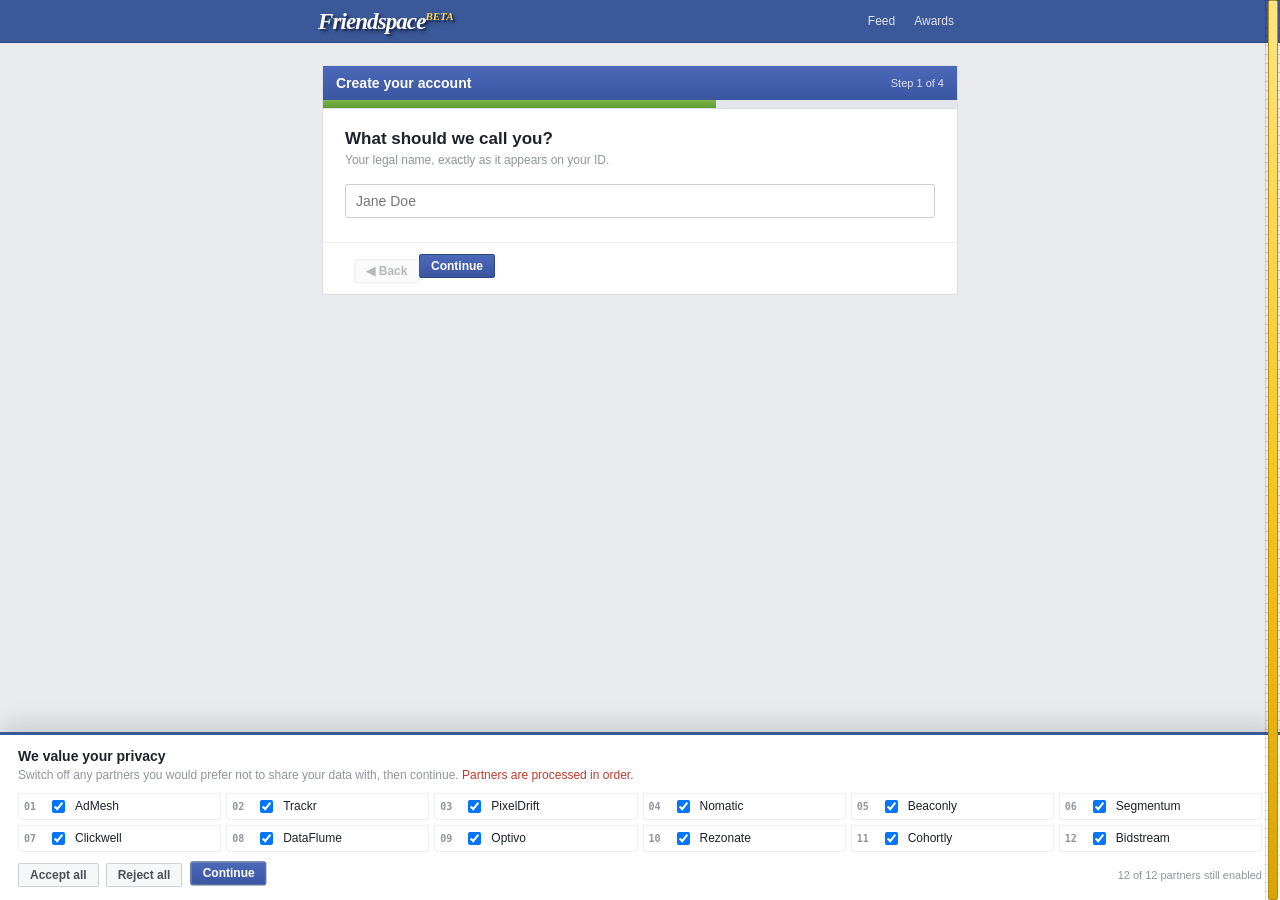
<file: index.html>
<html>
<head>
<meta charset="utf-8">
<title>Untitled Document</title>
<link rel="icon" href="icon.svg" type="image/svg+xml">
<link rel="apple-touch-icon" href="apple-touch-icon.png">
<link rel="stylesheet" href="assets/friendspace.css">
<script src="assets/trophies.js"></script>
<script src="assets/notes.js"></script>
<script src="assets/scrollbars.js"></script>
<script src="assets/buttons.js"></script>
<style>
body{min-width:0;background:#e9ebee}
.wrap{max-width:660px;margin:22px auto 120px;padding:0 12px}

.wiz{background:#fff;border:1px solid #dddfe2;border-radius:3px}
.wiz-h{
  background:linear-gradient(#4c69ba,#3b55a0);color:#fff;padding:9px 13px;
  font:bold 14px Helvetica,Arial,sans-serif;display:flex;align-items:center;gap:9px;
}
.wiz-h .of{margin-left:auto;font-weight:normal;font-size:11px;color:#dfe3ee}

/* the progress bar goes the wrong way */
.bar{height:9px;background:#e4e6eb;border-bottom:1px solid #dddfe2;position:relative;overflow:hidden}
.bar i{
  position:absolute;left:0;top:0;bottom:0;background:linear-gradient(#7ab648,#5d9c33);
  width:62%;transition:width .55s cubic-bezier(.3,1.4,.4,1);
}

.step{padding:20px 22px 24px;display:none}
.step.on{display:block;animation:fadeUp .3s both}
@keyframes fadeUp{from{opacity:0;transform:translateY(7px)}to{opacity:1;transform:none}}

.step h2{margin:0 0 3px;font:bold 17px Helvetica,Arial,sans-serif;color:#1d2129}
.step .hint{margin:0 0 16px;color:#90949c;font-size:12px}

.tf{width:100%;padding:8px 10px;border:1px solid #ccd0d5;border-radius:2px;font:14px Helvetica,Arial,sans-serif}
.tf:focus{outline:2px solid #4c69ba;outline-offset:-1px}

.foot{
  padding:11px 22px 16px;border-top:1px solid #eceef0;display:flex;align-items:center;gap:9px;
}
.foot .msg{font-size:11px;color:#90949c;margin-left:auto;text-align:right;max-width:290px}
.back{opacity:.4;cursor:not-allowed}

/* ---- phone: 1 .. 100,000,000 ---- */
.phone-read{
  font:bold 27px/1 ui-monospace,"Courier New",monospace;letter-spacing:.05em;
  text-align:center;padding:12px 0 6px;color:#1d2129;
}
.zoomrow{display:flex;align-items:center;gap:7px;margin:10px 0 4px}
.zoomrow .lvl{font-size:11px;color:#90949c;margin-left:auto;text-align:right}
input[type=range]{width:100%}
.ticks{display:flex;justify-content:space-between;font-size:10px;color:#90949c;margin-top:2px}
.flash{animation:fl .4s}
@keyframes fl{0%{background:#fff9d6}100%{background:transparent}}

/* ---- calendar ---- */
.cal{border:1px solid #dddfe2;border-radius:2px}
.cal-h{display:flex;align-items:center;justify-content:space-between;padding:6px 8px;background:#f6f7f9;border-bottom:1px solid #dddfe2}
.cal-m{font-weight:bold;font-size:13px}
.cal-g{display:grid;grid-template-columns:repeat(7,1fr);gap:1px;background:#e4e6eb}
.cal-g div{background:#fff;text-align:center;padding:6px 0;font-size:12px}
.cal-g .dow{background:#f6f7f9;color:#90949c;font-size:10px;font-weight:bold}
.cal-g .day{cursor:pointer}
.cal-g .day:hover{background:#eef2fa}
.cal-g .sel{background:#3b5998;color:#fff}
.cal-g .pad{background:#fbfcfd}

/* ---- keyboard ---- */
.kb{display:flex;flex-wrap:wrap;gap:4px;margin-top:9px}
.kb button{width:34px;height:32px;border:1px solid #ccd0d5;border-radius:2px;background:#fff;font-size:12px;cursor:pointer}
.kb button:hover{background:#eef2fa}
.kb .wide{width:auto;padding:0 10px}

/* ---- terms ---- */
.termsbox{position:relative;height:70px;border:1px dashed #ccd0d5;border-radius:2px}
.termsbox input{position:absolute;width:18px;height:18px;left:12px;top:26px;cursor:pointer}
.termsbox span{position:absolute;left:40px;top:25px;font-size:13px;color:#4b4f56}

/* ---- submit ---- */
.hold{
  width:100%;padding:12px;border:1px solid #29487d;border-radius:2px;
  background:linear-gradient(#4c69ba,#3b55a0);color:#fff;font:bold 14px Helvetica,Arial,sans-serif;
  position:relative;overflow:hidden;cursor:pointer;
}
.hold .fill{position:absolute;inset:0;background:rgba(255,255,255,.3);width:0;transition:width .05s linear}
.hold span{position:relative}

/* ---- cookies ---- */
#cookie{
  position:fixed;left:0;right:0;bottom:0;background:#fff;border-top:3px solid #3b5998;
  box-shadow:0 -6px 24px rgba(0,0,0,.16);padding:13px 18px;z-index:60;max-height:56vh;overflow:auto;
}
#cookie h3{margin:0 0 3px;font:bold 14px Helvetica,Arial,sans-serif}
#cookie p{margin:0 0 10px;color:#90949c;font-size:12px}
.plist{display:grid;grid-template-columns:repeat(auto-fill,minmax(200px,1fr));gap:5px;margin-bottom:11px}
.p{display:flex;align-items:center;gap:7px;font-size:12px;padding:3px 5px;border:1px solid #eceef0;border-radius:2px}
.p.off{opacity:.45;background:#f6f7f9}
.p .n{color:#90949c;font:bold 10px monospace;width:17px;flex:none}
.cact{display:flex;gap:7px;align-items:center;flex-wrap:wrap}
.cact .left{font-size:11px;color:#90949c;margin-left:auto}

/* ---- done ---- */
#done{display:none}
.recpt{background:#fff;border:1px solid #dddfe2;border-radius:3px;padding:0;overflow:hidden}
.recpt table{width:100%;border-collapse:collapse;font-size:13px}
.recpt td{padding:7px 12px;border-bottom:1px solid #f0f1f3;vertical-align:top}
.recpt td.k{color:#90949c;width:150px}
.recpt td.v{font-family:ui-monospace,"Courier New",monospace}
.strike{color:#c0392b;text-decoration:line-through;font-size:11px;display:block}

/* ---- username ---- */
.avail{font-size:12px;margin-top:8px;min-height:34px}
.avail .no{color:#c0392b}
.avail .sug{background:#f6f7f9;border:1px solid #ccd0d5;padding:7px 9px;margin-top:6px;
  display:flex;align-items:center;gap:9px;font-family:ui-monospace,monospace;font-size:13px}

/* ---- verification code ---- */
.codebox{background:#f6f7f9;border:1px dashed #ccd0d5;padding:12px;text-align:center;margin-bottom:11px}
.codebox b{font:bold 28px ui-monospace,"Courier New",monospace;letter-spacing:10px;color:#1d2129}
.codebox .exp{font-size:11px;color:#90949c;margin-top:5px}

/* ---- captcha ---- */
.cap{display:grid;grid-template-columns:repeat(3,1fr);gap:4px;max-width:294px;margin:11px 0}
.cap div{height:90px;cursor:pointer;position:relative;border:3px solid transparent}
.cap div.sel{border-color:#4c69ba}
.cap div.sel:after{content:"✓";position:absolute;top:2px;left:6px;color:#fff;
  font:bold 18px Helvetica;text-shadow:0 0 5px #000}

/* ---- photo crop ---- */
.cropwrap{position:relative;width:100%;height:236px;overflow:hidden;border:1px solid #ccd0d5;
  background:linear-gradient(135deg,#8fa0c4,#b9c3d8);cursor:move;touch-action:none;user-select:none}
.cropbox{position:absolute;width:98px;height:98px;border:2px solid #fff;
  box-shadow:0 0 0 9999px rgba(0,0,0,.45);pointer-events:none}
.face{position:absolute;width:56px;height:56px;border-radius:50%;background:rgba(255,211,77,.9);
  display:grid;place-items:center;font:10px Helvetica;color:#4a3800;text-align:center}
</style>
</head>
<body>

<div class="fs-header"><div class="fs-header-in" style="max-width:660px">
  <div class="fs-logo">Friendspace<span>BETA</span></div>
  <div class="fs-nav"><a href="feed.html">Feed</a><a href="awards.html">Awards</a></div>
</div></div>

<div class="wrap" id="wrap">
  <div class="wiz">
    <div class="wiz-h">
      <span id="stepTitle">Create your account</span>
      <span class="of" id="stepOf">Step 1 of 4</span>
    </div>
    <div class="bar"><i id="bar"></i></div>

    <!-- 1 NAME -->
    <div class="step on" data-step="0">
      <h2>What should we call you?</h2>
      <p class="hint">Your legal name, exactly as it appears on your ID.</p>
      <input class="tf" id="name" autocomplete="off" placeholder="Jane Doe">
    </div>

    <!-- USERNAME -->
    <div class="step" data-step="u">
      <h2>Pick a username</h2>
      <p class="hint">This cannot be changed later. Or at all.</p>
      <input class="tf" id="uname" autocomplete="off" placeholder="username">
      <div style="margin-top:9px"><button class="fs-btn ghost" id="checkU">Check availability</button></div>
      <div class="avail" id="avail"></div>
    </div>

    <!-- 2 PHONE -->
    <div class="step" data-step="1">
      <h2>Phone number</h2>
      <p class="hint">Scroll to your number. The selector covers 1 to 100,000,000.</p>
      <div class="phone-read" id="phoneRead">(000) 000-0001</div>
      <input type="range" id="phone" min="1" max="100000000" step="1" value="1">
      <div class="ticks"><span id="tkLo">1</span><span id="tkHi">100,000,000</span></div>
      <div class="zoomrow">
        <button class="fs-btn ghost" id="zoomIn">🔍 Zoom in</button>
        <button class="fs-btn ghost" id="zoomOut">Zoom out</button>
        <span class="lvl" id="lvl"></span>
      </div>
      <p class="hint" style="margin:8px 0 0">Arrow keys adjust by exactly 1.</p>
    </div>

    <!-- 3 DOB -->
    <div class="step" data-step="2">
      <h2>Date of birth</h2>
      <p class="hint">Navigate to the month you were born, then choose the day.</p>
      <div class="cal">
        <div class="cal-h">
          <button class="fs-btn ghost" id="prev">◀ Previous month</button>
          <span class="cal-m" id="calm"></span>
          <button class="fs-btn ghost" id="next" disabled>Next month ▶</button>
        </div>
        <div class="cal-g" id="calg"></div>
      </div>
    </div>

    <!-- 4 PASSWORD -->
    <div class="step" data-step="3">
      <h2>Choose a password</h2>
      <p class="hint">Minimum 8 characters. For your security, please use the on-screen keyboard.</p>
      <input class="tf" id="pw" readonly placeholder="Use the keys below">
      <div class="kb" id="kb"></div>
    </div>

    <!-- 5 EMAIL -->
    <div class="step" data-step="4">
      <h2>Email address</h2>
      <p class="hint">Each character is verified with our servers before it appears.</p>
      <input class="tf" id="email" autocomplete="off" placeholder="you@example.com">
      <p class="hint" id="emailNote" style="margin:8px 0 0;min-height:16px"></p>
    </div>

    <!-- VERIFICATION CODE -->
    <div class="step" data-step="v">
      <h2>Verify your email</h2>
      <p class="hint">We have sent a code to your inbox. For your convenience it is also shown below.</p>
      <div class="codebox">
        <b id="theCode">0000</b>
        <div class="exp">This code expires in <span id="codeLeft">2.5</span> seconds.</div>
      </div>
      <input class="tf" id="codeIn" maxlength="4" autocomplete="off" placeholder="Enter the code" style="text-align:center;letter-spacing:8px;font-family:ui-monospace,monospace">
      <p class="hint" id="codeNote" style="margin:8px 0 0;min-height:16px"></p>
    </div>

    <!-- CAPTCHA -->
    <div class="step" data-step="c">
      <h2>Confirm you are a human</h2>
      <p class="hint" id="capPrompt">Select all squares containing a crosswalk.</p>
      <div class="cap" id="cap"></div>
      <button class="fs-btn ghost" id="capGo">Verify</button>
      <p class="hint" id="capNote" style="margin:9px 0 0;min-height:16px"></p>
    </div>

    <!-- PROFILE PHOTO -->
    <div class="step" data-step="p">
      <h2>Position your profile photo</h2>
      <p class="hint">Drag to move the photo until your face is inside the frame.</p>
      <div class="cropwrap" id="cropwrap">
        <div class="face" id="face">your<br>face</div>
        <div class="cropbox" id="cropbox"></div>
      </div>
      <p class="hint" id="cropNote" style="margin:9px 0 0;min-height:16px"></p>
    </div>

    <!-- 6 VOLUME -->
    <div class="step" data-step="5">
      <h2>Notification volume</h2>
      <p class="hint">Pull the speaker back into the sling and release. Where it lands is your level.</p>
      <canvas id="sling" width="600" height="260" style="width:100%;border:1px solid #dddfe2;border-radius:2px;background:#fbfcfd;touch-action:none;cursor:grab"></canvas>
      <div style="text-align:center;margin-top:9px;font-size:12px;color:#90949c">
        Level: <b id="volnum" style="font:bold 18px ui-monospace,monospace;color:#1d2129">—</b>
        <span id="volnote"></span>
      </div>
    </div>

    <!-- 7 TERMS -->
    <div class="step" data-step="6">
      <h2>Terms of Service</h2>
      <p class="hint">Please confirm that you have read and agree to all 30,000 words.</p>
      <div class="termsbox" id="termsbox">
        <input type="checkbox" id="terms">
        <span>I agree to the Friendspace Terms of Service</span>
      </div>
    </div>

    <!-- 8 SUBMIT -->
    <div class="step" data-step="7">
      <h2>Almost there</h2>
      <p class="hint">Press and hold to create your account. Do not move the pointer.</p>
      <button class="hold" id="hold"><div class="fill" id="fill"></div><span>Hold to create account</span></button>
    </div>

    <div class="foot">
      <button class="fs-btn ghost back" id="back" title="You cannot go back.">◀ Back</button>
      <button class="fs-btn" id="nextBtn">Continue</button>
      <span class="msg" id="msg"></span>
    </div>
  </div>
</div>

<!-- ===================== DONE ===================== -->
<div class="wrap" id="done">
  <div class="wiz">
    <div class="wiz-h">Welcome to Friendspace</div>
    <div class="step on">
      <h2>Your account has been created.</h2>
      <p class="hint">Thank you for taking the time. Here is what we recorded.</p>
      <div class="recpt"><table id="receipt"></table></div>
      <p style="font-size:12px;color:#90949c;margin:14px 0 0">
        Some entries were corrected automatically for your convenience.
      </p>
      <p class="fs-whisper" style="margin:3px 0 0">It never mattered what you put in.</p>
      <div style="margin-top:18px">
        <a class="fs-btn" href="feed.html" style="display:inline-block;text-decoration:none">Continue to Friendspace →</a>
      </div>
    </div>
  </div>
</div>

<!-- ===================== COOKIES ===================== -->
<div id="cookie">
  <h3>We value your privacy</h3>
  <p>Switch off any partners you would prefer not to share your data with, then continue.
     <span style="color:#c0392b">Partners are processed in order.</span></p>
  <div class="plist" id="plist"></div>
  <div class="cact">
    <button class="fs-btn ghost" id="acceptAll">Accept all</button>
    <button class="fs-btn ghost" id="rejectAll">Reject all</button>
    <button class="fs-btn" id="contBtn">Continue</button>
    <span class="left" id="left"></span>
  </div>
</div>

<script>
"use strict";
var T = FS.Trophies, $ = function(s){ return document.querySelector(s); };
var S = { name:"", uname:"", phone:1, dob:null, pw:"", email:"", code:"", vol:null, terms:false };

/* ============================================================
   WIZARD — the progress bar shrinks and the step count grows
   ============================================================ */
var stepEls = [].slice.call(document.querySelectorAll(".step[data-step]"));
var step = 0, STEPS = stepEls.length;
var TITLES = ["Create your account","Identity","Contact details","About you","Security",
              "Contact details","Contact details","Security","Identity","Preferences",
              "Legal","Finish"];
/* "of N" keeps getting worse the further you go */
var OF = [4, 6, 6, 9, 9, 11, 11, 14, 14, 16, 16, 12];

function showStep(n){
  step = n;
  stepEls.forEach(function(el, i){ el.classList.toggle("on", i === n); });
  $("#stepTitle").textContent = TITLES[n];
  $("#stepOf").textContent = "Step " + (n+1) + " of " + OF[n];
  /* the bar runs backwards, then snaps to full at the end */
  $("#bar").style.width = (n === STEPS-1 ? 100 : Math.max(4, 62 - n*5)) + "%";
  $("#nextBtn").style.display = (n === STEPS-1) ? "none" : "";
  $("#msg").textContent = "";
}

$("#back").addEventListener("click", function(){
  $("#msg").textContent = "You cannot go back. Everything you have entered is final.";
});

$("#nextBtn").addEventListener("click", function(){
  if (step < STEPS-1) showStep(step+1);
});

/* ============================================================
   1. NAME — works perfectly. The only one that does.
   ============================================================ */
$("#name").addEventListener("input", function(){ S.name = this.value.trim(); });

/* ============================================================
   2. PHONE — one slider, 1 to 100,000,000.
   At full range that is ~167,000 values per pixel, so dragging
   alone cannot land an exact number. The zoom narrows the range
   10x at a time: seven zooms takes you from 100M to a window of
   ten, where the arrow keys finish the job. Tedium becomes a
   mechanic you can learn — a toy, not a wall.
   ============================================================ */
var lo = 1, hi = 100000000, sl = $("#phone");

function fmtPhone(v){
  var s = String(v).padStart(10, "0");
  return "(" + s.slice(0,3) + ") " + s.slice(3,6) + "-" + s.slice(6);
}
function commas(n){ return n.toLocaleString("en-US"); }

function drawPhone(){
  sl.min = lo; sl.max = hi; sl.value = S.phone;
  $("#phoneRead").textContent = fmtPhone(S.phone);
  $("#tkLo").textContent = commas(lo);
  $("#tkHi").textContent = commas(hi);
  var span = hi - lo;
  var perPx = Math.max(1, Math.round(span/600));
  $("#lvl").innerHTML = "range " + commas(span) + " wide<br>" +
    "≈ " + commas(perPx) + (perPx === 1 ? " number" : " numbers") + " per pixel";
  $("#zoomOut").disabled = (span >= 100000000);
  $("#zoomIn").disabled  = (span <= 10);
}
sl.addEventListener("input", function(){ S.phone = +this.value; drawPhone(); });

$("#zoomIn").addEventListener("click", function(){
  var span = Math.max(10, Math.round((hi - lo) / 10));
  lo = Math.max(1, S.phone - Math.round(span/2));
  hi = Math.min(100000000, lo + span);
  lo = Math.max(1, hi - span);
  drawPhone();
  $("#phoneRead").classList.remove("flash"); void $("#phoneRead").offsetWidth;
  $("#phoneRead").classList.add("flash");
  if (hi - lo <= 10) T.unlock("precision");
});
$("#zoomOut").addEventListener("click", function(){
  var span = Math.min(100000000 - 1, (hi - lo) * 10);
  lo = Math.max(1, S.phone - Math.round(span/2));
  hi = Math.min(100000000, lo + span);
  lo = Math.max(1, hi - span);
  drawPhone();
});
drawPhone();

/* ============================================================
   3. DATE OF BIRTH — backwards only
   ============================================================ */
var MON = ["January","February","March","April","May","June","July",
           "August","September","October","November","December"];
var view = new Date(); view.setDate(1);
var monthsBack = 0;

function renderCal(){
  $("#calm").textContent = MON[view.getMonth()] + " " + view.getFullYear();
  var g = $("#calg"); g.innerHTML = "";
  ["S","M","T","W","T","F","S"].forEach(function(d){
    var e = document.createElement("div"); e.className = "dow"; e.textContent = d; g.appendChild(e);
  });
  var first = new Date(view.getFullYear(), view.getMonth(), 1).getDay();
  var days = new Date(view.getFullYear(), view.getMonth()+1, 0).getDate();
  for (var i=0;i<first;i++){ var p=document.createElement("div"); p.className="pad"; g.appendChild(p); }
  for (var d=1; d<=days; d++){
    (function(d){
      var e = document.createElement("div");
      e.className = "day"; e.textContent = d;
      if (S.dob && S.dob.getFullYear()===view.getFullYear() &&
          S.dob.getMonth()===view.getMonth() && S.dob.getDate()===d) e.classList.add("sel");
      e.onclick = function(){ S.dob = new Date(view.getFullYear(), view.getMonth(), d); renderCal(); };
      g.appendChild(e);
    })(d);
  }
}
function stepBack(){
  view.setMonth(view.getMonth()-1); renderCal();
  if (++monthsBack >= 300) T.unlock("longway");
}
var ht=null, hi2=null;
$("#prev").addEventListener("pointerdown", function(){
  stepBack();
  ht = setTimeout(function(){ hi2 = setInterval(stepBack, 340); }, 550);
});
["pointerup","pointerleave","pointercancel"].forEach(function(ev){
  $("#prev").addEventListener(ev, function(){ clearTimeout(ht); clearInterval(hi2); });
});
renderCal();

/* ============================================================
   4. PASSWORD — 68 keys, reshuffled after every press
   ============================================================ */
var KEYS = "abcdefghijklmnopqrstuvwxyzABCDEFGHIJKLMNOPQRSTUVWXYZ0123456789!@#$%&*".split("");
function renderKb(){
  var a = KEYS.slice();
  for (var i=a.length-1;i>0;i--){ var j=Math.floor(Math.random()*(i+1)); var t=a[i];a[i]=a[j];a[j]=t; }
  var kb = $("#kb"); kb.innerHTML = "";
  a.forEach(function(k){
    var b = document.createElement("button");
    b.type="button"; b.textContent = k;
    b.onclick = function(){ S.pw += k; $("#pw").value = "•".repeat(S.pw.length); renderKb(); };
    kb.appendChild(b);
  });
  var d = document.createElement("button");
  d.type="button"; d.className="wide"; d.textContent="⌫ Delete";
  d.onclick = function(){ S.pw = S.pw.slice(0,-1); $("#pw").value = "•".repeat(S.pw.length); renderKb(); };
  kb.appendChild(d);
}
renderKb();

/* ============================================================
   5. EMAIL — 700ms per character
   ============================================================ */
var pending = false;
$("#email").addEventListener("keydown", function(e){
  if (e.metaKey || e.ctrlKey || e.altKey) return;
  if (e.key.length !== 1 && e.key !== "Backspace") return;
  e.preventDefault();
  if (pending){ $("#emailNote").textContent = "Too fast — that character was discarded."; return; }
  pending = true; $("#emailNote").textContent = "Verifying…";
  var k = e.key, el = this;
  setTimeout(function(){
    S.email = (k === "Backspace") ? S.email.slice(0,-1) : S.email + k;
    el.value = S.email; pending = false; $("#emailNote").textContent = "";
  }, 700);
});
$("#email").addEventListener("paste", function(e){
  e.preventDefault(); $("#emailNote").textContent = "Pasting is disabled for your security.";
});

/* ============================================================
   6. VOLUME — the slingshot
   ============================================================ */
var cv = $("#sling"), cx = cv.getContext("2d");
var ANCHOR = {x:96,y:146}, MAXPULL = 74, GROUND = 216, SC = {x0:210, x1:566};
var pouch = {x:ANCHOR.x,y:ANCHOR.y}, dragging = false, proj = null, trail = [];

function toCv(e){
  var r = cv.getBoundingClientRect();
  return { x:(e.clientX-r.left)*(cv.width/r.width), y:(e.clientY-r.top)*(cv.height/r.height) };
}
cv.addEventListener("pointerdown", function(e){
  if (proj) return;
  var p = toCv(e);
  if (Math.hypot(p.x-pouch.x, p.y-pouch.y) < 46){ dragging = true; cv.setPointerCapture(e.pointerId); }
});
cv.addEventListener("pointermove", function(e){
  if (!dragging) return;
  var p = toCv(e), dx = p.x-ANCHOR.x, dy = p.y-ANCHOR.y, d = Math.hypot(dx,dy);
  if (d > MAXPULL){ dx = dx/d*MAXPULL; dy = dy/d*MAXPULL; }
  pouch = {x:ANCHOR.x+dx, y:ANCHOR.y+dy};
});
cv.addEventListener("pointerup", function(){
  if (!dragging) return;
  dragging = false;
  var vx = (ANCHOR.x-pouch.x)*0.235, vy = (ANCHOR.y-pouch.y)*0.235;
  if (Math.hypot(vx,vy) < 0.6){ pouch = {x:ANCHOR.x,y:ANCHOR.y}; return; }
  proj = {x:pouch.x, y:pouch.y, vx:vx, vy:vy};
  trail = []; pouch = {x:ANCHOR.x,y:ANCHOR.y};
});
function land(x){
  var v = x < SC.x0 ? 0 : x > SC.x1 ? 100 :
          Math.round((x-SC.x0)/(SC.x1-SC.x0)*100);
  S.vol = v;
  /* the level you land governs profile songs later. it is the only setting
     on this entire website that is actually honoured. */
  try { localStorage.setItem("fs_volume", v); } catch (e) {}
  $("#volnum").textContent = v;
  $("#volnote").textContent = v===0 ? "(silent — nice shot)" : v===100 ? "(MAXIMUM)" : "";
  if (v === 0) T.unlock("marksman");
  setTimeout(function(){ proj = null; trail = []; }, 1100);
}
function draw(){
  cx.clearRect(0,0,cv.width,cv.height);
  cx.strokeStyle="#d7dbe0"; cx.lineWidth=1;
  cx.beginPath(); cx.moveTo(0,GROUND+16); cx.lineTo(cv.width,GROUND+16); cx.stroke();
  cx.fillStyle="#9aa2ad"; cx.font="10px Helvetica"; cx.textAlign="center";
  for (var v=0; v<=100; v+=10){
    var x = SC.x0 + (SC.x1-SC.x0)*v/100;
    cx.strokeStyle = v%50===0 ? "#9aa2ad" : "#dfe3e8";
    cx.beginPath(); cx.moveTo(x,GROUND+16); cx.lineTo(x,GROUND+(v%50===0?27:22)); cx.stroke();
    if (v%50===0) cx.fillText(v, x, GROUND+39);
  }
  cx.textAlign="left";
  cx.strokeStyle="#8b5e3c"; cx.lineWidth=7; cx.lineCap="round";
  cx.beginPath(); cx.moveTo(ANCHOR.x,GROUND+16); cx.lineTo(ANCHOR.x,ANCHOR.y+6); cx.stroke();
  cx.lineWidth=6;
  cx.beginPath(); cx.moveTo(ANCHOR.x,ANCHOR.y+8); cx.lineTo(ANCHOR.x-19,ANCHOR.y-24); cx.stroke();
  cx.beginPath(); cx.moveTo(ANCHOR.x,ANCHOR.y+8); cx.lineTo(ANCHOR.x+19,ANCHOR.y-24); cx.stroke();
  if (!proj){
    cx.strokeStyle="#3d3d3d"; cx.lineWidth=4;
    cx.beginPath(); cx.moveTo(ANCHOR.x-19,ANCHOR.y-24); cx.lineTo(pouch.x,pouch.y); cx.stroke();
    cx.beginPath(); cx.moveTo(ANCHOR.x+19,ANCHOR.y-24); cx.lineTo(pouch.x,pouch.y); cx.stroke();
  }
  cx.fillStyle="#c9ced6";
  trail.forEach(function(t){ cx.beginPath(); cx.arc(t.x,t.y,2,0,7); cx.fill(); });
  var b = proj || pouch;
  cx.fillStyle="#3b5998"; cx.beginPath(); cx.arc(b.x,b.y,15,0,7); cx.fill();
  cx.fillStyle="#fff"; cx.font="15px Helvetica"; cx.textAlign="center"; cx.textBaseline="middle";
  cx.fillText("♪", b.x, b.y+1);
  cx.textAlign="left"; cx.textBaseline="alphabetic";
}
function tick(){
  if (proj){
    proj.vy += 0.34; proj.x += proj.vx; proj.y += proj.vy;
    if (!trail.length || Math.hypot(proj.x-trail[trail.length-1].x, proj.y-trail[trail.length-1].y) > 13)
      trail.push({x:proj.x,y:proj.y});
    if (proj.y >= GROUND){ var x = proj.x; proj = {x:x,y:GROUND,vx:0,vy:0}; land(x); }
  }
  draw(); requestAnimationFrame(tick);
}
tick();

/* ============================================================
   7. TERMS — flees the mouse, cannot flee the keyboard
   ============================================================ */
var box = $("#termsbox"), cb = $("#terms");
box.addEventListener("mousemove", function(e){
  if (cb.checked) return;
  var r = box.getBoundingClientRect(), c = cb.getBoundingClientRect();
  if (Math.hypot(e.clientX-(c.left+c.width/2), e.clientY-(c.top+c.height/2)) < 60){
    cb.style.left = Math.random()*(r.width-34) + "px";
    cb.style.top  = Math.random()*(r.height-34) + "px";
  }
});
cb.addEventListener("change", function(){
  S.terms = cb.checked;
  if (cb.checked) T.unlock("escape");
});

/* ============================================================
   8. SUBMIT — hold still for eight seconds
   ============================================================ */
var HOLD = 8000, raf = null, t0 = 0, origin = null;
function cancel(m){ cancelAnimationFrame(raf); raf = null; $("#fill").style.width = "0%"; if (m) $("#msg").textContent = m; }
$("#hold").addEventListener("pointerdown", function(e){
  origin = {x:e.clientX,y:e.clientY}; t0 = performance.now();
  $("#msg").textContent = "Hold still…";
  (function loop(){
    var p = Math.min(1, (performance.now()-t0)/HOLD);
    $("#fill").style.width = (p*100) + "%";
    if (p >= 1){ cancel(""); finish(); return; }
    raf = requestAnimationFrame(loop);
  })();
});
window.addEventListener("pointermove", function(e){
  if (!raf || !origin) return;
  if (Math.hypot(e.clientX-origin.x, e.clientY-origin.y) > 4) cancel("You moved. Start again.");
});
window.addEventListener("pointerup", function(){ if (raf) cancel("Released too early."); });

/* ============================================================
   THE PAYOFF — it never mattered what you put in
   ============================================================ */
function finish(){
  var rows = [
    ["Name",     S.name || "(not provided)", null],
    ["Username", "user847",                  S.uname || null],
    ["Phone",    "(555) 010-0100",           fmtPhone(S.phone)],
    ["Date of birth", new Date().toDateString(), S.dob ? S.dob.toDateString() : null],
    ["Email",    "user847@friendspace.example", S.email || null],
    ["Password", "stored in plain text",     S.pw ? "•".repeat(S.pw.length) : null],
    ["Notification volume", "100 (default)", S.vol === null ? null : String(S.vol)]
  ];
  $("#receipt").innerHTML = rows.map(function(r){
    return "<tr><td class='k'>" + r[0] + "</td><td class='v'>" + r[1] +
      (r[2] ? "<span class='strike'>you entered: " + r[2] + "</span>" : "") + "</td></tr>";
  }).join("");
  $("#wrap").style.display = "none";
  $("#done").style.display = "block";
  window.scrollTo(0,0);
}

/* ============================================================
   COOKIES — a hydra. Switching a partner off switches two
   earlier ones back on, so working top-down never converges.
   Start from the bottom and it falls in twelve clicks.
   The banner tells you: "Partners are processed in order."
   ============================================================ */
var PARTNERS = ["AdMesh","Trackr","PixelDrift","Nomatic","Beaconly","Segmentum",
                "Clickwell","DataFlume","Optivo","Rezonate","Cohortly","Bidstream"];
var spawns = PARTNERS.map(function(_, i){
  var pool = [], out = [];
  for (var j=0;j<i;j++) pool.push(j);
  for (var k=0;k<2 && pool.length;k++) out.push(pool.splice(Math.floor(Math.random()*pool.length),1)[0]);
  return out;
});
var on = PARTNERS.map(function(){ return true; });

function drawPartners(){
  var host = $("#plist"); host.innerHTML = "";
  PARTNERS.forEach(function(name, i){
    var d = document.createElement("label");
    d.className = "p" + (on[i] ? "" : " off");
    d.innerHTML = "<span class='n'>" + String(i+1).padStart(2,"0") + "</span>" +
      "<input type='checkbox'" + (on[i] ? " checked" : "") + "><span>" + name + "</span>";
    d.querySelector("input").onchange = function(){
      on[i] = this.checked;
      if (!this.checked) spawns[i].forEach(function(j){ on[j] = true; });
      drawPartners();
    };
    host.appendChild(d);
  });
  var n = on.filter(Boolean).length;
  $("#left").textContent = n + " of " + PARTNERS.length + " partners still enabled";
  $("#left").style.color = n ? "#90949c" : "#2e7d32";
}
$("#acceptAll").onclick = function(){ on = on.map(function(){ return true; }); drawPartners(); };
$("#rejectAll").onclick = function(){ on = on.map(function(){ return true; }); drawPartners(); };
$("#contBtn").onclick = function(){
  if (on.filter(Boolean).length){ $("#left").style.color = "#c0392b"; return; }
  T.unlock("completionist"); T.unlock("hydra");
  $("#cookie").remove();
};
drawPartners();

/* ============================================================
   USERNAME — every name is taken. After three attempts the
   system assigns you one, which you may accept. That is the
   escape hatch, and it is also the joke.
   ============================================================ */
var uTries = 0;
$("#checkU").addEventListener("click", function(){
  var want = $("#uname").value.trim();
  if (!want){ $("#avail").innerHTML = "<span class='no'>Enter a username first.</span>"; return; }
  uTries++;
  if (uTries < 3){
    $("#avail").innerHTML = "<span class='no'>\u2716 <b>" + want + "</b> is taken.</span>" +
      "<div style='color:#90949c;margin-top:4px'>Taken since " + (2004 + uTries) + ". Try another.</div>";
    return;
  }
  var assigned = want.toLowerCase().replace(/[^a-z0-9]/g,"") + "_" +
                 (1900 + Math.floor(Math.random()*99)) + "_xX" + Math.floor(Math.random()*90+10);
  $("#avail").innerHTML =
    "<span class='no'>\u2716 <b>" + want + "</b> is taken.</span>" +
    "<div class='sug'><span id='sugName'>" + assigned + "</span>" +
    "<button class='fs-btn' id='takeU' style='margin-left:auto'>Use this</button></div>" +
    "<div style='color:#90949c;margin-top:5px'>This username is available.</div>";
  $("#takeU").onclick = function(){
    S.uname = assigned;
    $("#uname").value = assigned;
    $("#avail").innerHTML = "<span style='color:#2e7d32'>\u2714 <b>" + assigned + "</b> is yours forever.</span>";
    T.unlock("identity");
  };
});

/* ============================================================
   VERIFICATION — the code is shown to you, and it rotates every
   2.5 seconds. Four digits in two and a half seconds is a race
   you can win, which is what keeps it a toy.
   ============================================================ */
var code = "0000", codeT0 = Date.now(), codeVerified = false;
function rollCode(){
  code = String(Math.floor(Math.random()*9000) + 1000);
  codeT0 = Date.now();
  var el = $("#theCode"); if (el) el.textContent = code;
}
rollCode();
setInterval(function(){
  if (codeVerified) return;
  rollCode();
  var inp = $("#codeIn");
  if (inp && inp.value){
    inp.value = "";
    $("#codeNote").textContent = "That code expired. A new one has been issued.";
  }
}, 2500);
setInterval(function(){
  var el = $("#codeLeft"); if (!el || codeVerified) return;
  el.textContent = Math.max(0, (2.5 - (Date.now()-codeT0)/1000)).toFixed(1);
}, 90);
$("#codeIn").addEventListener("input", function(){
  if (this.value.length < 4) return;
  if (this.value === code){
    codeVerified = true;
    S.code = code;
    $("#codeNote").innerHTML = "<span style='color:#2e7d32'>\u2714 Verified.</span>";
    $("#theCode").style.color = "#2e7d32";
    T.unlock("verified");
  } else {
    this.value = "";
    $("#codeNote").textContent = "Incorrect. The code has changed since you started typing.";
  }
});

/* ============================================================
   CAPTCHA — the prompt changes every time you submit, so
   whatever you picked was for the previous question. It gives
   up on the third attempt.
   ============================================================ */
var CAP_PROMPTS = [
  "Select all squares containing a crosswalk.",
  "Select all squares containing a bus.",
  "Select all squares containing regret.",
  "Select all squares containing a crosswalk that is thinking about you.",
  "Select all squares that do not contain squares."
];
var capTries = 0, capDone = false;
(function buildCap(){
  var host = $("#cap");
  for (var i=0;i<9;i++){
    var d = document.createElement("div");
    var h = Math.floor(Math.random()*360);
    d.style.background = "linear-gradient(" + Math.floor(Math.random()*360) + "deg,hsl(" + h +
      ",30%,58%),hsl(" + ((h+40)%360) + ",26%,42%))";
    d.onclick = function(){ if (!capDone) this.classList.toggle("sel"); };
    host.appendChild(d);
  }
})();
$("#capGo").addEventListener("click", function(){
  if (capDone) return;
  capTries++;
  if (capTries >= 3){
    capDone = true;
    $("#capNote").innerHTML = "<span style='color:#2e7d32'>\u2714 Thank you. We have stopped asking.</span>";
    T.unlock("notarobot");
    return;
  }
  [].forEach.call($("#cap").children, function(c){ c.classList.remove("sel"); });
  $("#capPrompt").textContent = CAP_PROMPTS[capTries % CAP_PROMPTS.length];
  $("#capNote").textContent = "Incorrect. Please try again.";
});

/* ============================================================
   PROFILE PHOTO — dragging moves the frame, not the picture,
   and it moves the wrong way. Inverted controls are learnable,
   which is the difference between a toy and a wall.
   ============================================================ */
(function(){
  var wrap = $("#cropwrap"), box = $("#cropbox"), face = $("#face");
  var bx = 90, by = 70, dragging = false, last = null, done = false;
  face.style.left = "63%"; face.style.top = "34%";
  function place(){ box.style.left = bx + "px"; box.style.top = by + "px"; }
  place();
  wrap.addEventListener("pointerdown", function(e){
    if (done) return;
    dragging = true; last = {x:e.clientX, y:e.clientY};
    wrap.setPointerCapture(e.pointerId);
  });
  wrap.addEventListener("pointermove", function(e){
    if (!dragging || done) return;
    /* inverted, and applied to the frame rather than the photo */
    bx -= (e.clientX - last.x);
    by -= (e.clientY - last.y);
    bx = Math.max(0, Math.min(wrap.clientWidth - 98, bx));
    by = Math.max(0, Math.min(wrap.clientHeight - 98, by));
    last = {x:e.clientX, y:e.clientY};
    place();
    var f = face.getBoundingClientRect(), b = box.getBoundingClientRect();
    var d = Math.hypot((f.left+f.width/2)-(b.left+b.width/2), (f.top+f.height/2)-(b.top+b.height/2));
    if (d < 30){
      done = true; dragging = false;
      box.style.borderColor = "#2ecc71";
      $("#cropNote").innerHTML = "<span style='color:#2e7d32'>\u2714 Framed. This photo will not be used.</span>";
      T.unlock("framed");
    }
  });
  ["pointerup","pointercancel"].forEach(function(ev){
    wrap.addEventListener(ev, function(){ dragging = false; });
  });
})();

showStep(0);
</script>
</body>
</html>
</file>
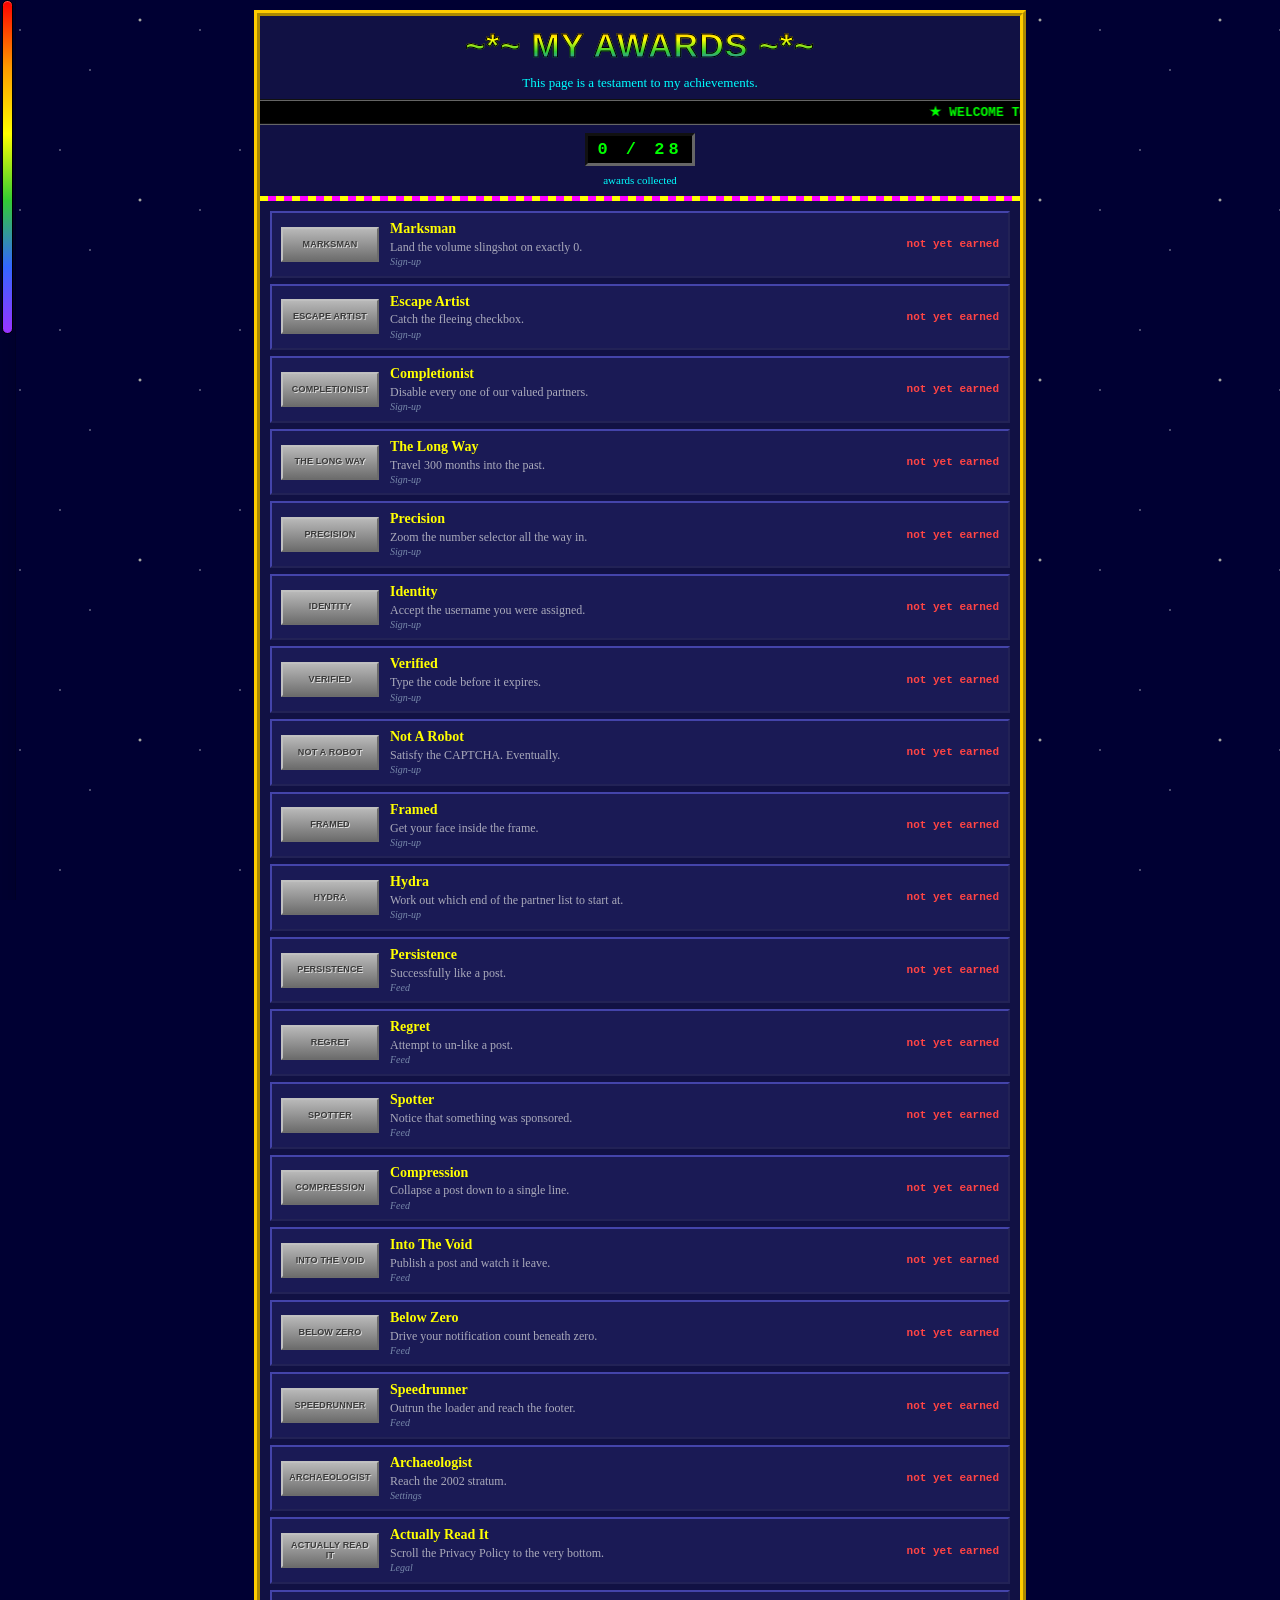
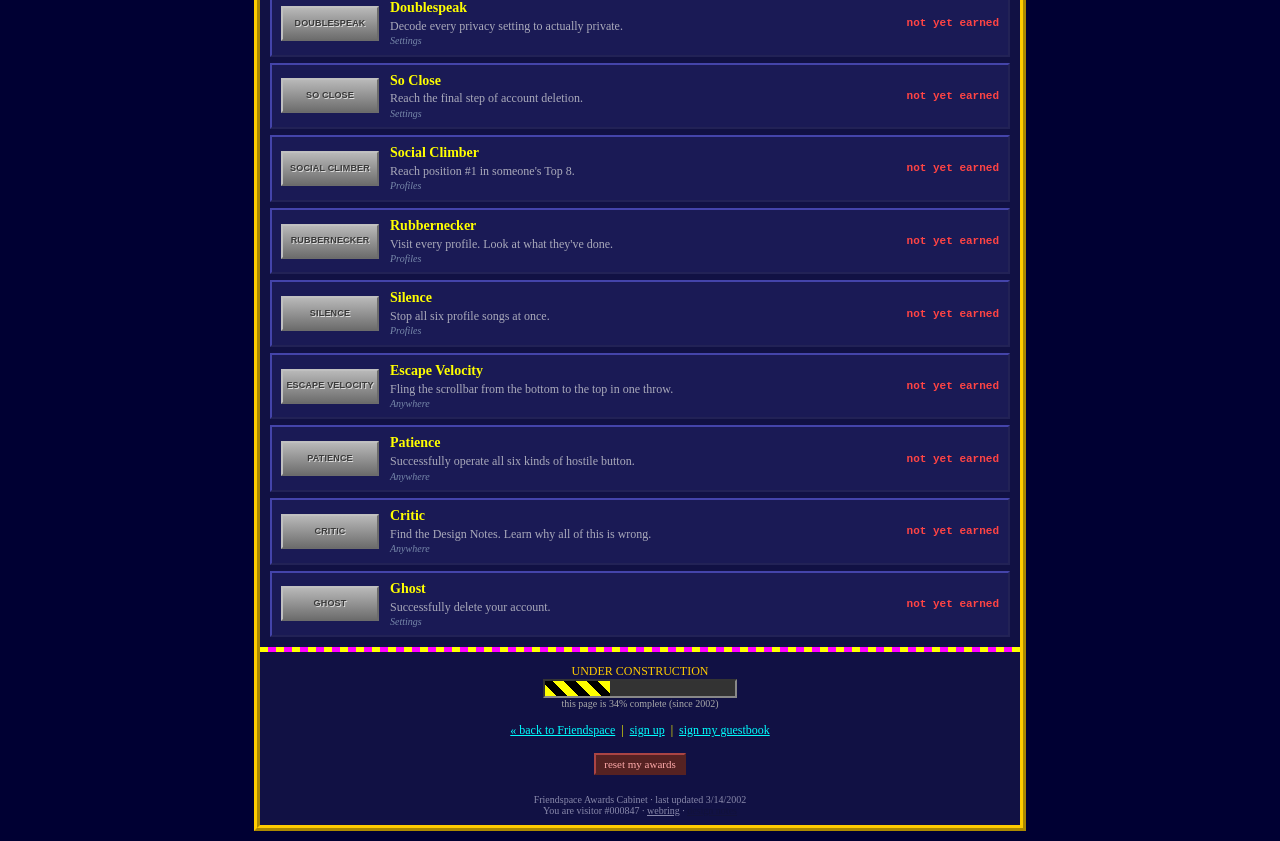
<file: awards.html>
<html>
<head>
<meta charset="utf-8">
<title>Untitled Document</title>
<script src="assets/trophies.js"></script>
<script src="assets/notes.js"></script>
<script src="assets/scrollbars.js"></script>
<script src="assets/buttons.js"></script>
<script src="assets/ambient.js"></script>
<style>
/* ===== THE 2002 STRATUM =====
   Nobody has touched this page since the first redesign was abandoned. */
body{
  margin:0;padding:0;
  background-color:#000033;
  /* tiled starfield that does not tile seamlessly */
  background-image:
    radial-gradient(1px 1px at 20px 30px,#fff,transparent),
    radial-gradient(1px 1px at 90px 70px,#fff,transparent),
    radial-gradient(2px 2px at 140px 20px,#ffd,transparent),
    radial-gradient(1px 1px at 60px 150px,#fff,transparent);
  background-size:180px 180px;
  background-attachment:fixed;
  font-family:"Comic Sans MS","Comic Sans",cursive;
  color:#ffff00;
  text-align:center;
}
table{margin:0 auto;border-collapse:collapse}
.frame{
  width:760px;margin:10px auto;background:#111144;
  border:6px ridge #ffcc00;padding:0;
}
h1{
  margin:0;padding:10px;font-size:34px;
  background:linear-gradient(#ff0000,#ff9900,#ffff00,#33cc33,#3366ff,#9933ff);
  -webkit-background-clip:text;background-clip:text;color:transparent;
  -webkit-text-stroke:1px #000;
  font-family:Impact,"Arial Black",sans-serif;letter-spacing:1px;
}
.sub{color:#00ffff;font-size:13px;padding-bottom:8px}
marquee{background:#000;color:#00ff00;font:bold 13px "Courier New",monospace;padding:3px 0;border-top:2px groove #666;border-bottom:2px groove #666}
hr{border:none;height:5px;background:repeating-linear-gradient(90deg,#ff0,#ff0 8px,#f0f 8px,#f0f 16px);margin:10px 0}

.award-row{
  display:flex;align-items:center;gap:11px;text-align:left;
  background:#1a1a55;border:2px outset #4444aa;margin:6px 10px;padding:7px 9px;
}
.award-row.got{background:#1a3a1a;border-color:#44aa44}
.award-meta{flex:1;color:#ffffcc;font-size:12px;line-height:1.35}
.award-meta b{color:#ffff00;font-size:14px}
.award-meta span{color:#aab}
.award-meta i{color:#7788aa;font-size:10px}
.award-state{
  font:bold 11px "Courier New",monospace;color:#ff4444;white-space:nowrap;
}
.award-row.got .award-state{color:#44ff44}

.tally{
  background:#000;color:#0f0;display:inline-block;padding:4px 9px;margin:8px;
  font:bold 17px "Courier New",monospace;border:3px inset #666;letter-spacing:4px;
}
.nav{padding:10px;font-size:12px}
.nav a{color:#00ffff}
.nav a:visited{color:#ff88ff}
.constr{margin:12px 0 4px;color:#ffcc00;font-size:12px}
.constr .bar{
  display:inline-block;width:190px;height:15px;border:2px inset #888;background:#333;
  vertical-align:-3px;overflow:hidden;position:relative;
}
.constr .bar i{
  position:absolute;inset:0;width:34%;
  background:repeating-linear-gradient(45deg,#ff0 0 8px,#000 8px 16px);
  animation:crawl 1.1s linear infinite;
}
@keyframes crawl{from{background-position:0 0}to{background-position:22px 0}}
.reset{
  background:#552222;color:#ffaaaa;border:2px outset #aa4444;
  font-family:"Comic Sans MS",cursive;font-size:11px;padding:3px 8px;cursor:pointer;
}
.foot{color:#8888aa;font-size:10px;padding:9px}
blink{animation:bl 1s steps(1) infinite}
@keyframes bl{50%{opacity:0}}
</style>
</head>
<body>

<div class="frame">
  <h1>~*~ MY AWARDS ~*~</h1>
  <div class="sub">This page is a testament to my achievements.</div>

  <marquee scrollamount="6">
    ★ WELCOME TO THE FRIENDSPACE AWARDS CABINET ★ PLEASE SIGN MY GUESTBOOK ★
    THIS PAGE IS BEST VIEWED IN NETSCAPE NAVIGATOR AT 800x600 ★
    CONGRATULATIONS ON YOUR AWARDS ★
  </marquee>

  <div class="tally" id="tally">0 / 0</div>
  <div style="color:#00ffff;font-size:11px">awards collected</div>

  <hr>

  <div id="cabinet"></div>

  <hr>

  <div class="constr">
    <blink>UNDER CONSTRUCTION</blink><br>
    <span class="bar"><i></i></span><br>
    <span style="font-size:10px;color:#aaa">this page is 34% complete (since 2002)</span>
  </div>

  <div class="nav">
    <a href="feed.html">« back to Friendspace</a> &nbsp;|&nbsp;
    <a href="index.html">sign up</a> &nbsp;|&nbsp;
    <a href="#" id="guest">sign my guestbook</a>
    <br><br>
    <button class="reset" id="reset">reset my awards</button>
  </div>

  <div class="foot">
    Friendspace Awards Cabinet · last updated 3/14/2002<br>
    You are visitor #<span id="v">000847</span> · <a href="#" style="color:#8888aa">webring</a>
    · <a href="#" style="color:#12123a" onclick="FS.revealNotes();return false">design notes</a>
  </div>
</div>

<script>
"use strict";
var T = FS.Trophies;
var cab = document.getElementById("cabinet");

function draw(){
  T.render(cab);
  var total = T.registry.length;
  document.getElementById("tally").textContent = T.count() + " / " + total;
}
draw();

/* The reset button is a roach motel in miniature: it confirms, then
   confirmshames, then does nothing. Your awards are permanent. */
document.getElementById("reset").addEventListener("click", function(){
  if (!confirm("Reset all awards?\n\nThis cannot be undone.")) return;
  if (!confirm("Are you sure? You worked so hard for these.")) return;
  alert("Your awards have been preserved for your convenience.");
});

document.getElementById("guest").addEventListener("click", function(e){
  e.preventDefault();
  alert("The guestbook is full.\n\n(last signed: 2006)");
});

/* the visitor counter goes the wrong way here too */
var v = 847;
setInterval(function(){
  v--;
  document.getElementById("v").textContent = String(Math.max(0,v)).padStart(6,"0");
}, 4000);

/* keep the cabinet live if a trophy fires in another tab */
window.addEventListener("storage", draw);
</script>
</body>
</html>
</file>
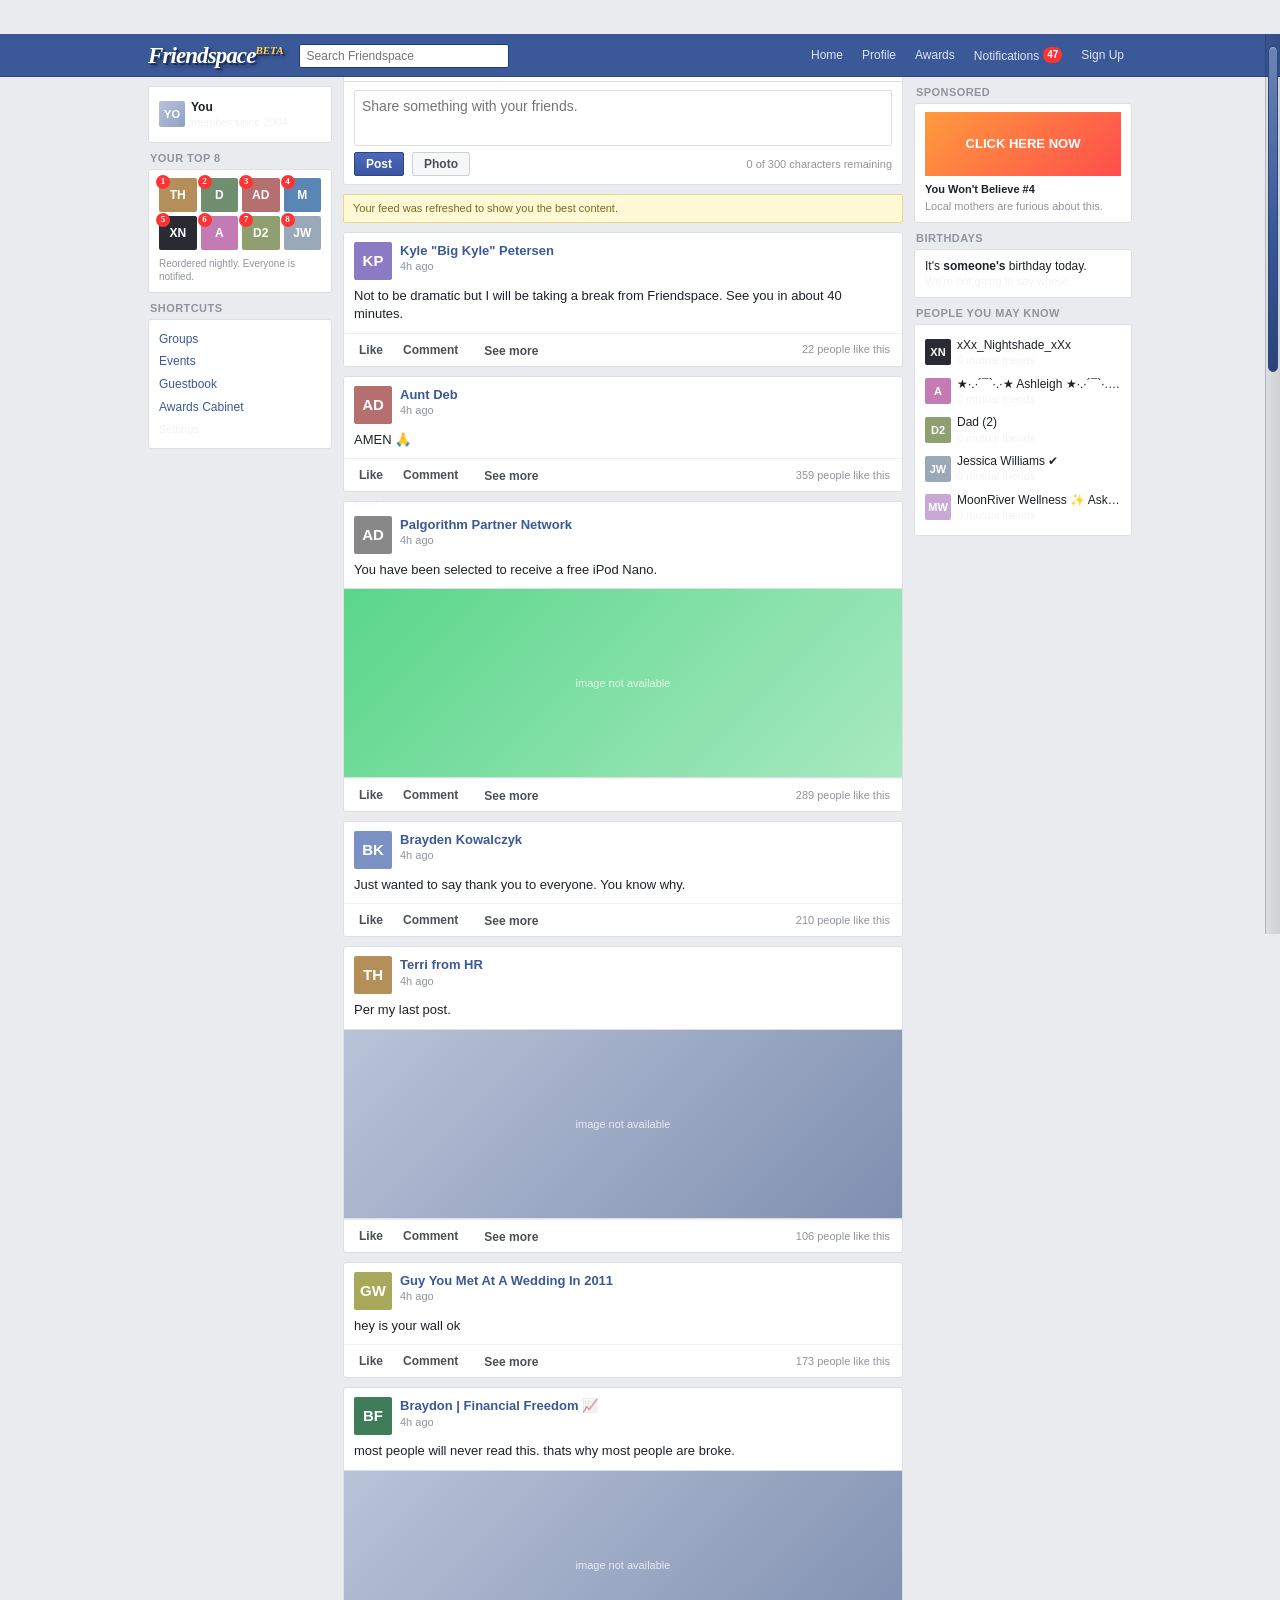
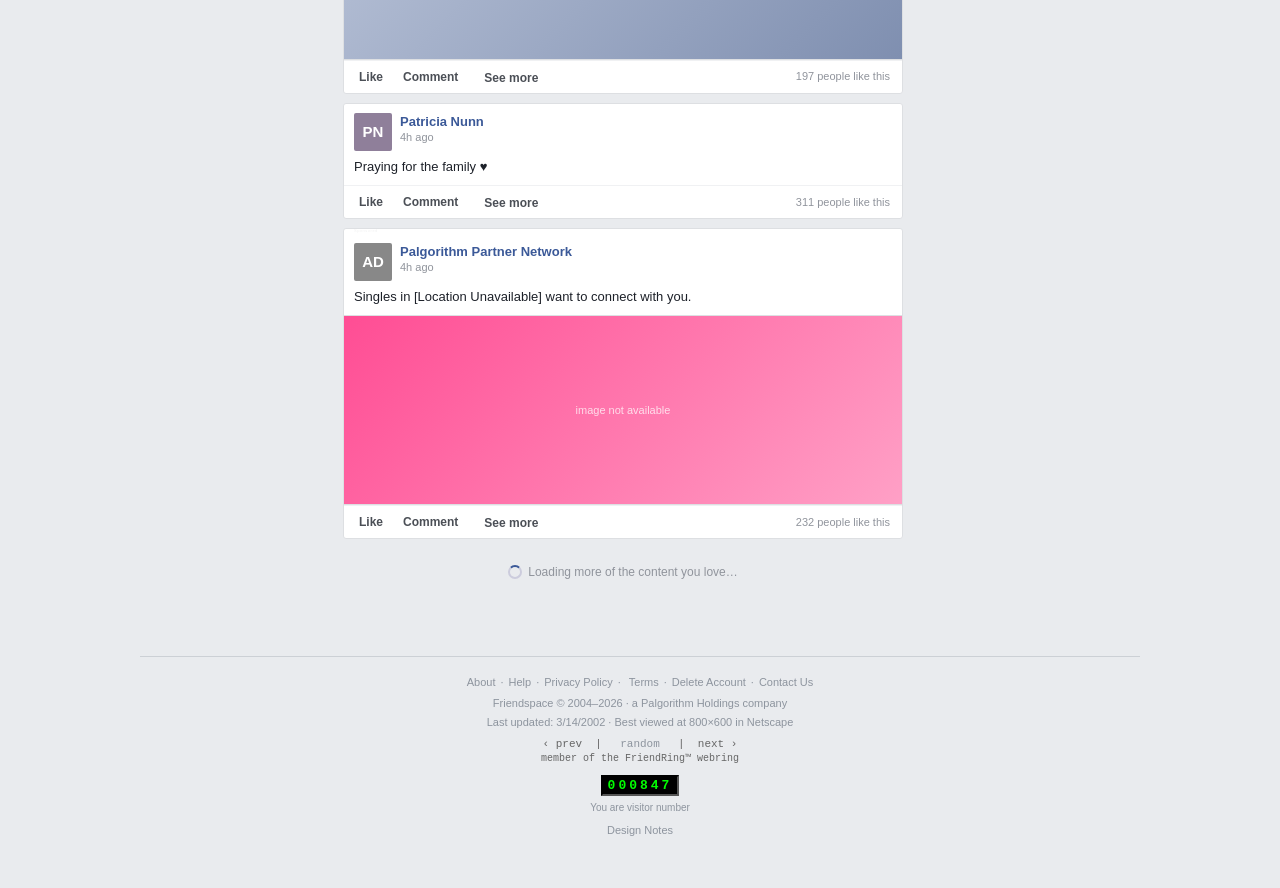
<file: feed.html>
<!-- saved from Dreamweaver MX -->
<html>
<head>
<meta charset="utf-8">
<title>Untitled Document</title>
<link rel="stylesheet" href="assets/friendspace.css">
<script src="assets/trophies.js"></script>
<script src="assets/notes.js"></script>
<script src="assets/scrollbars.js"></script>
<script src="assets/buttons.js"></script>
<script src="assets/ambient.js"></script>
<script src="assets/people.js"></script>
</head>
<body>

<div class="fs-header">
  <div class="fs-header-in">
    <div class="fs-logo">Friendspace<span>BETA</span></div>
    <input class="fs-search" id="search" placeholder="Search Friendspace" autocomplete="off">
    <div class="fs-nav">
      <a href="#" id="homeLink">Home</a>
      <a href="#" id="profLink">Profile</a>
      <a href="awards.html">Awards</a>
      <a href="#" id="bell">Notifications<span class="fs-badge-count" id="notif">47</span></a>
      <a href="index.html">Sign&nbsp;Up</a>
    </div>
  </div>
</div>

<div class="fs-shell">

  <!-- ============ LEFT RAIL ============ -->
  <div class="fs-rail">
    <div class="fs-card">
      <div class="fs-card-b">
        <div class="fs-person">
          <div class="fs-av">YO</div>
          <div><b>You</b><br><span class="fs-whisper">member since 2004</span></div>
        </div>
      </div>
    </div>

    <div class="fs-rail-title">Your Top 8</div>
    <div class="fs-card">
      <div class="fs-card-b">
        <div class="fs-top8" id="top8"></div>
        <div style="font-size:10px;color:#90949c;margin-top:7px">
          Reordered nightly. Everyone is notified.
        </div>
      </div>
    </div>

    <div class="fs-rail-title">Shortcuts</div>
    <div class="fs-card">
      <div class="fs-card-b" style="font-size:12px;line-height:1.9">
        <a href="#">Groups</a><br>
        <a href="#">Events</a><br>
        <a href="#">Guestbook</a><br>
        <a href="awards.html">Awards Cabinet</a><br>
        <span class="fs-whisper">Settings</span>
      </div>
    </div>
  </div>

  <!-- ============ MIDDLE ============ -->
  <div class="fs-col-mid">

    <div class="fs-card fs-compose">
      <div class="fs-card-h">What's on your mind?</div>
      <div class="fs-card-b">
        <textarea id="composer" placeholder="Share something with your friends."></textarea>
        <div class="fs-compose-foot">
          <button class="fs-btn" id="postBtn">Post</button>
          <button class="fs-btn ghost" id="photoBtn">Photo</button>
          <span class="fs-count" id="charCount">0 of 300 characters remaining</span>
        </div>
      </div>
    </div>

    <div id="shuffleBanner" style="display:none"></div>
    <div id="feed"></div>

    <div class="fs-loader" id="loader">
      <span class="fs-spinner"></span>Loading more of the content you love…
    </div>
  </div>

  <!-- ============ RIGHT RAIL ============ -->
  <div class="fs-rail">
    <div class="fs-rail-title">Sponsored</div>
    <div class="fs-card">
      <div class="fs-card-b" style="font-size:11px;line-height:1.5">
        <div style="height:64px;background:linear-gradient(135deg,#ff9a3c,#ff4d4d);color:#fff;
             font:bold 13px/64px Impact,sans-serif;text-align:center;margin-bottom:5px">
          CLICK HERE NOW
        </div>
        <b>You Won't Believe #4</b><br>
        <span style="color:#90949c">Local mothers are furious about this.</span>
      </div>
    </div>

    <div class="fs-rail-title">Birthdays</div>
    <div class="fs-card">
      <div class="fs-card-b" style="font-size:12px">
        It's <b>someone's</b> birthday today.<br>
        <span class="fs-whisper">We're not going to say whose.</span>
      </div>
    </div>

    <div class="fs-rail-title">People You May Know</div>
    <div class="fs-card">
      <div class="fs-card-b" id="pymk"></div>
    </div>
  </div>
</div>

<div class="fs-footer" id="footer">
  <div>
    <a href="#">About</a>·<a href="#">Help</a>·<a href="#">Privacy Policy</a>·
    <a href="#">Terms</a>·<a href="#">Delete Account</a>·<a href="#">Contact Us</a>
  </div>
  <div style="margin-top:6px">Friendspace © 2004–2026 · a Palgorithm Holdings company</div>
  <div style="margin-top:4px">Last updated: 3/14/2002 · Best viewed at 800×600 in Netscape</div>
  <div class="ring">‹ prev &nbsp;|&nbsp; <a href="#">random</a> &nbsp;|&nbsp; next ›<br>
    <span style="font-size:10px">member of the FriendRing™ webring</span></div>
  <div class="fs-counter" id="counter">000847</div>
  <div style="font-size:10px;margin-top:5px">You are visitor number</div>
  <div style="margin-top:9px"><a href="#" class="fs-whisper" id="notesLink"
     onclick="FS.revealNotes();return false">Design Notes</a></div>
</div>

<script>
"use strict";
var T = FS.Trophies;
var $ = function(s){ return document.querySelector(s); };

/* ============================================================
   CAST
   ============================================================ */
/* the feed draws from the same roster as the profiles, so every post in
   here belongs to an account you can actually go and visit. */
var PEOPLE = FS.People.map(function(p){
  return {n:p.name, i:p.ini, c:p.col, id:p.id, posts:p.posts};
});

var ADS = [
  {t:"Doctors HATE him. Local man discovers one weird trick.", s:"#ff9a3c"},
  {t:"Your PC may be at risk. 3 issues detected. Scan now.", s:"#4d9aff"},
  {t:"Singles in [Location Unavailable] want to connect with you.", s:"#ff4d94"},
  {t:"Friendspace Premium — remove ads for $4.99/month.*\n\n*does not remove ads", s:"#7b5bd6"},
  {t:"You have been selected to receive a free iPod Nano.", s:"#5ad68a"},
  {t:"Congratulations! You are the 1,000,000th visitor.", s:"#d6b45a"}
];

/* ============================================================
   FEED CONSTRUCTION
   ============================================================ */
var uid = 0, feed = $("#feed"), postCount = 0, MAX_POSTS = 220;

function person(){ return PEOPLE[Math.floor(Math.random()*PEOPLE.length)]; }

function makePost(opts){
  opts = opts || {};
  var isAd = opts.ad;
  var p = opts.person || person();
  var el = document.createElement("div");
  el.className = "fs-post";
  el.dataset.id = ++uid;
  el.dataset.text = opts.text || "";

  var likes = Math.floor(Math.random()*400);
  var av = '<div class="fs-av" style="background:' + (isAd ? "#888" : p.c) + '">' +
           (isAd ? "AD" : p.i) + "</div>";

  el.innerHTML =
    (isAd ? '<div class="fs-sponsored" title="">Sponsored</div>' : "") +
    '<div class="fs-post-h">' + av +
      '<div class="fs-who"><div class="fs-name">' + (isAd ? "Palgorithm Partner Network" : esc(p.n)) + "</div>" +
      '<div class="fs-when">4h ago</div></div></div>' +
    '<div class="fs-post-body">' + esc(opts.text) + "</div>" +
    (opts.photo ? '<div class="fs-photo" style="background:linear-gradient(135deg,' + opts.photo +
        ');display:flex;align-items:center;justify-content:center;color:rgba(255,255,255,.75);font:11px Helvetica">' +
        "image not available</div>" : "") +
    '<div class="fs-post-actions">' +
      '<button class="fs-act like">Like</button>' +
      '<button class="fs-act">Comment</button>' +
      '<button class="fs-act seemore">See more</button>' +
      '<span class="fs-likes">' + likes + " people like this</span>" +
    "</div>";

  el.dataset.likes = likes;
  wirePost(el);
  return el;
}

function esc(s){
  return String(s == null ? "" : s)
    .replace(/&/g,"&amp;").replace(/</g,"&lt;").replace(/>/g,"&gt;");
}

function randomPost(){
  if (Math.random() < 0.22){
    var a = ADS[Math.floor(Math.random()*ADS.length)];
    return makePost({ad:true, text:a.t, photo:a.s + "," + a.s + "88"});
  }
  var who = person();
  return makePost({
    person: who,
    text: who.posts[Math.floor(Math.random()*who.posts.length)],
    photo: Math.random() < 0.25 ? "#b9c3d8,#7f8fb0" : null
  });
}

function fill(n){
  var frag = document.createDocumentFragment();
  for (var i=0; i<n && postCount < MAX_POSTS; i++){ frag.appendChild(randomPost()); postCount++; }
  feed.appendChild(frag);
}

/* ============================================================
   CRIME: liking requires a long press, a confirmation, and is
   permanent. (Roach motel, Brignull. Nielsen #3.)
   ============================================================ */
function wirePost(el){
  var likeBtn = el.querySelector(".like");
  var holdTimer = null, held = false;

  likeBtn.addEventListener("pointerdown", function(){
    if (el.dataset.liked){
      T.unlock("regret");
      flash(el, "Likes are permanent. This is for your protection.");
      return;
    }
    held = false;
    likeBtn.classList.add("holding");
    likeBtn.textContent = "Keep holding…";
    holdTimer = setTimeout(function(){
      held = true;
      likeBtn.classList.remove("holding");
      likeBtn.textContent = "Like";
      confirmLike(el, likeBtn);
    }, 1200);
  });
  ["pointerup","pointerleave","pointercancel"].forEach(function(ev){
    likeBtn.addEventListener(ev, function(){
      clearTimeout(holdTimer);
      if (!held && !el.dataset.liked){
        likeBtn.classList.remove("holding");
        likeBtn.textContent = "Like";
      }
    });
  });

  /* CRIME: "See more" collapses instead of expanding. */
  el.querySelector(".seemore").addEventListener("click", function(){
    if (el.classList.contains("collapsed")){
      T.unlock("compression");
      flash(el, "There is no more to see.");
      return;
    }
    el.classList.add("collapsed");
    this.textContent = "See more";
  });

  /* CRIME: disguised ads. The label is 4px, #F0F0F0 on white. */
  var sp = el.querySelector(".fs-sponsored");
  if (sp) sp.addEventListener("click", function(){
    T.unlock("spotter");
    this.style.cssText = "font-size:11px;color:#c00;padding:3px 10px;font-weight:bold";
    this.textContent = "Sponsored (you found it)";
  });
}

function confirmLike(el, btn){
  var bg = document.createElement("div");
  bg.className = "fs-modal-bg";
  bg.innerHTML =
    '<div class="fs-modal"><h3>Confirm Positive Sentiment</h3>' +
    '<div class="b">You are about to express approval of this content.<br><br>' +
    "<b>Likes are permanent and cannot be withdrawn.</b> Your reaction will be shared " +
    "with 24 partners and with anyone who has ever met you.</div>" +
    '<div class="f"><button class="fs-btn ghost" data-no>Cancel</button>' +
    '<button class="fs-btn" data-yes>I understand, proceed</button></div></div>';
  document.body.appendChild(bg);
  bg.querySelector("[data-no]").onclick = function(){ bg.remove(); };
  bg.querySelector("[data-yes]").onclick = function(){
    bg.remove();
    el.dataset.liked = "1";
    btn.classList.add("liked");
    btn.textContent = "Liked ✓";
    T.unlock("persistence");
  };
}

function flash(el, msg){
  var f = document.createElement("div");
  f.textContent = msg;
  f.style.cssText = "position:absolute;right:8px;bottom:38px;background:#333;color:#fff;" +
    "font:11px Helvetica;padding:4px 8px;border-radius:2px;z-index:5;opacity:0;" +
    "transition:opacity .2s;pointer-events:none";
  el.appendChild(f);
  requestAnimationFrame(function(){ f.style.opacity = "1"; });
  setTimeout(function(){ f.style.opacity = "0"; setTimeout(function(){ f.remove(); }, 260); }, 1700);
}

/* ============================================================
   CRIME: new posts insert ABOVE your scroll position.
   The middle column sets overflow-anchor:none, deliberately
   disabling the browser feature that exists to prevent this.
   ============================================================ */
setInterval(function(){
  if (document.hidden) return;
  var p = randomPost();
  p.classList.add("arriving");
  feed.insertBefore(p, feed.firstChild);
  postCount++;
  bumpNotifications(-1);
  setTimeout(function(){ p.classList.remove("arriving"); }, 500);
}, 9000);

/* ============================================================
   CRIME: the feed reshuffles as you scroll, so no post can be
   found twice. Animated with FLIP so the crime is legible —
   an invisible reshuffle is just confusion.
   ============================================================ */
var scrolled = 0, lastY = window.scrollY;
function reshuffle(){
  var kids = [].slice.call(feed.children);
  if (kids.length < 4) return;

  /* FLIP: remember where each element was, keyed by the element itself */
  var before = new Map();
  kids.forEach(function(k){ before.set(k, k.getBoundingClientRect().top); });

  for (var i = kids.length - 1; i > 0; i--){
    var j = Math.floor(Math.random()*(i+1));
    var t = kids[i]; kids[i] = kids[j]; kids[j] = t;
  }
  kids.forEach(function(k){ feed.appendChild(k); });

  kids.forEach(function(k){
    var was = before.get(k);
    var now = k.getBoundingClientRect().top;
    var dy = was - now;
    if (!dy) return;
    k.style.transition = "none";
    k.style.transform = "translateY(" + dy + "px)";
    requestAnimationFrame(function(){
      k.style.transition = "transform .45s cubic-bezier(.2,.9,.3,1)";
      k.style.transform = "";
    });
  });

  banner("Your feed was refreshed to show you the best content.");
}

function banner(msg){
  var b = $("#shuffleBanner");
  b.textContent = msg;
  b.style.cssText = "display:block;background:#fff9d6;border:1px solid #e8d98a;" +
    "padding:6px 9px;font-size:11px;color:#7a6a1e;margin-bottom:9px;border-radius:2px";
  clearTimeout(b._t);
  b._t = setTimeout(function(){ b.style.display = "none"; }, 2600);
}

/* ============================================================
   read/unread sizing — the posts you've already seen get bigger
   ============================================================ */
var seen = new IntersectionObserver(function(entries){
  entries.forEach(function(e){
    if (e.isIntersecting && !e.target.dataset.seen){
      e.target._t = setTimeout(function(){
        e.target.dataset.seen = "1";
        e.target.style.fontSize = "15px";
        e.target.style.transform = "scale(1.015)";
      }, 1400);
    } else if (!e.isIntersecting){
      clearTimeout(e.target._t);
    }
  });
}, {threshold:0.6});

var watchNew = new MutationObserver(function(muts){
  muts.forEach(function(m){
    [].forEach.call(m.addedNodes, function(n){
      if (n.nodeType === 1 && n.classList.contains("fs-post")){
        seen.observe(n);
        if (!n.dataset.seen) n.style.fontSize = "12px";
      }
    });
  });
});
watchNew.observe(feed, {childList:true});

/* ============================================================
   CRIME: notification badge counts DOWN as you receive more.
   ============================================================ */
var notifCount = 47;
function bumpNotifications(d){
  notifCount += d;
  var el = $("#notif");
  el.textContent = notifCount;
  el.classList.toggle("neg", notifCount < 0);
  if (notifCount < 0) T.unlock("negative");
}
$("#bell").addEventListener("click", function(e){
  e.preventDefault();
  bumpNotifications(-5);
  banner("You have no new notifications. You have fewer than that.");
});

/* ============================================================
   CRIME: your own posts vanish, then a stranger replies to them
   ============================================================ */
$("#composer").addEventListener("input", function(){
  /* the counter counts the wrong direction and is also wrong */
  $("#charCount").textContent = this.value.length + " of 300 characters remaining";
});

$("#postBtn").addEventListener("click", function(){
  var txt = $("#composer").value.trim();
  if (!txt) return;
  $("#composer").value = "";
  $("#charCount").textContent = "0 of 300 characters remaining";

  var mine = makePost({person:{n:"You", i:"YO", c:"#3b5998"}, text:txt});
  mine.classList.add("arriving");
  feed.insertBefore(mine, feed.firstChild);

  setTimeout(function(){
    mine.style.transition = "opacity .6s, transform .6s";
    mine.style.opacity = "0";
    mine.style.transform = "scale(.96)";
    setTimeout(function(){
      mine.remove();
      T.unlock("void");
      var who = person();
      var reply = makePost({
        person: who,
        text: "Replying to your post — totally agree!!\n\n(original post unavailable)"
      });
      reply.classList.add("arriving");
      feed.insertBefore(reply, feed.firstChild);
      banner("Your post was published successfully and is visible to everyone except you.");
    }, 620);
  }, 2200);
});

$("#photoBtn").addEventListener("click", function(){
  banner("Photo upload is temporarily unavailable. It has been temporarily unavailable since 2009.");
});

/* ============================================================
   CRIME: search results sorted by irrelevance
   ============================================================ */
$("#search").addEventListener("input", function(){
  var q = this.value.trim().toLowerCase();
  var kids = [].slice.call(feed.children);
  if (!q){ return; }
  kids.map(function(k){
    var body = (k.querySelector(".fs-post-body") || {}).textContent || "";
    var score = 0;
    for (var i=0;i<q.length;i++) if (body.toLowerCase().indexOf(q[i]) > -1) score++;
    return {k:k, score:score};
  }).sort(function(a,b){ return a.score - b.score; })   /* ascending. worst first. */
    .forEach(function(o){ feed.appendChild(o.k); });
  banner('Showing results for "' + this.value + '", sorted by relevance.');
});

/* ============================================================
   CRIME: infinite scroll, with the only useful links in the
   footer. But the loader has a 900ms debounce — outrun it and
   you reach the bottom of Friendspace.
   ============================================================ */
var loadTimer = null, feedDead = false;
window.addEventListener("scroll", function(){
  var dy = Math.abs(window.scrollY - lastY);
  lastY = window.scrollY;
  scrolled += dy;
  if (scrolled > 1400){ scrolled = 0; reshuffle(); }

  if (feedDead) return;
  var nearBottom = window.innerHeight + window.scrollY > document.body.offsetHeight - 700;
  if (nearBottom && !loadTimer){
    loadTimer = setTimeout(function(){
      loadTimer = null;
      if (!feedDead) fill(6);
    }, 900);
  }
});

var footWatch = new IntersectionObserver(function(entries){
  entries.forEach(function(e){
    if (!e.isIntersecting || feedDead) return;
    e.target._fv = setTimeout(function(){
      feedDead = true;
      clearTimeout(loadTimer); loadTimer = null;
      $("#loader").innerHTML = "You have reached the end of Friendspace. " +
        "This was not supposed to be possible.";
      T.unlock("speedrunner");
    }, 300);
  });
  entries.forEach(function(e){ if (!e.isIntersecting) clearTimeout(e.target._fv); });
}, {threshold:0.25});
footWatch.observe($("#footer"));

/* ============================================================
   AMBIENT
   ============================================================ */
/* the like counts are a live random walk */
setInterval(function(){
  [].slice.call(feed.querySelectorAll(".fs-likes")).slice(0, 14).forEach(function(el){
    var post = el.closest(".fs-post");
    var n = +post.dataset.likes + Math.round((Math.random()-0.48) * 9);
    post.dataset.likes = n;
    el.textContent = n + " people like this";
  });
}, 1500);

/* the visitor counter counts down */
var visitors = 847;
setInterval(function(){
  visitors--;
  $("#counter").textContent = String(Math.max(0, visitors)).padStart(6, "0");
}, 4000);

/* sparkle cursor trail */
var lastSpark = 0;
document.addEventListener("mousemove", function(e){
  var now = Date.now();
  if (now - lastSpark < 38) return;
  lastSpark = now;
  var s = document.createElement("div");
  s.className = "fs-sparkle";
  s.style.left = e.clientX + "px";
  s.style.top = e.clientY + "px";
  s.style.background = "hsl(" + Math.floor(Math.random()*360) + ",95%,65%)";
  document.body.appendChild(s);
  setTimeout(function(){ s.remove(); }, 900);
});

/* Top 8 + People You May Know */
(function(){
  var t8 = $("#top8");
  PEOPLE.slice(0,8).forEach(function(p,i){
    var d = document.createElement("div");
    d.className = "slot";
    d.innerHTML = '<span class="rank">' + (i+1) + "</span>" +
      '<div class="fs-av" style="background:' + p.c + '">' + p.i + "</div>";
    t8.appendChild(d);
  });
  var pk = $("#pymk");
  PEOPLE.slice(4,9).forEach(function(p){
    var d = document.createElement("div");
    d.className = "fs-person";
    d.innerHTML = '<div class="fs-av" style="background:' + p.c + '">' + p.i + "</div>" +
      "<div style='min-width:0;overflow:hidden;text-overflow:ellipsis;white-space:nowrap'>" +
      esc(p.n) + "<br><span class='fs-whisper'>0 mutual friends</span></div>";
    pk.appendChild(d);
  });
})();

/* the Top 8 reorders itself and tells everyone */
setInterval(function(){
  var t8 = $("#top8");
  var kids = [].slice.call(t8.children);
  var a = Math.floor(Math.random()*kids.length), b = Math.floor(Math.random()*kids.length);
  if (a === b) return;
  var avA = kids[a].querySelector(".fs-av"), avB = kids[b].querySelector(".fs-av");
  var tmp = avA.outerHTML;
  avA.outerHTML = avB.outerHTML;
  avB.outerHTML = tmp;
  banner("Your Top 8 was reordered. All 8 people have been notified.");
}, 23000);

/* go */
fill(9);
</script>
</body>
</html>
</file>
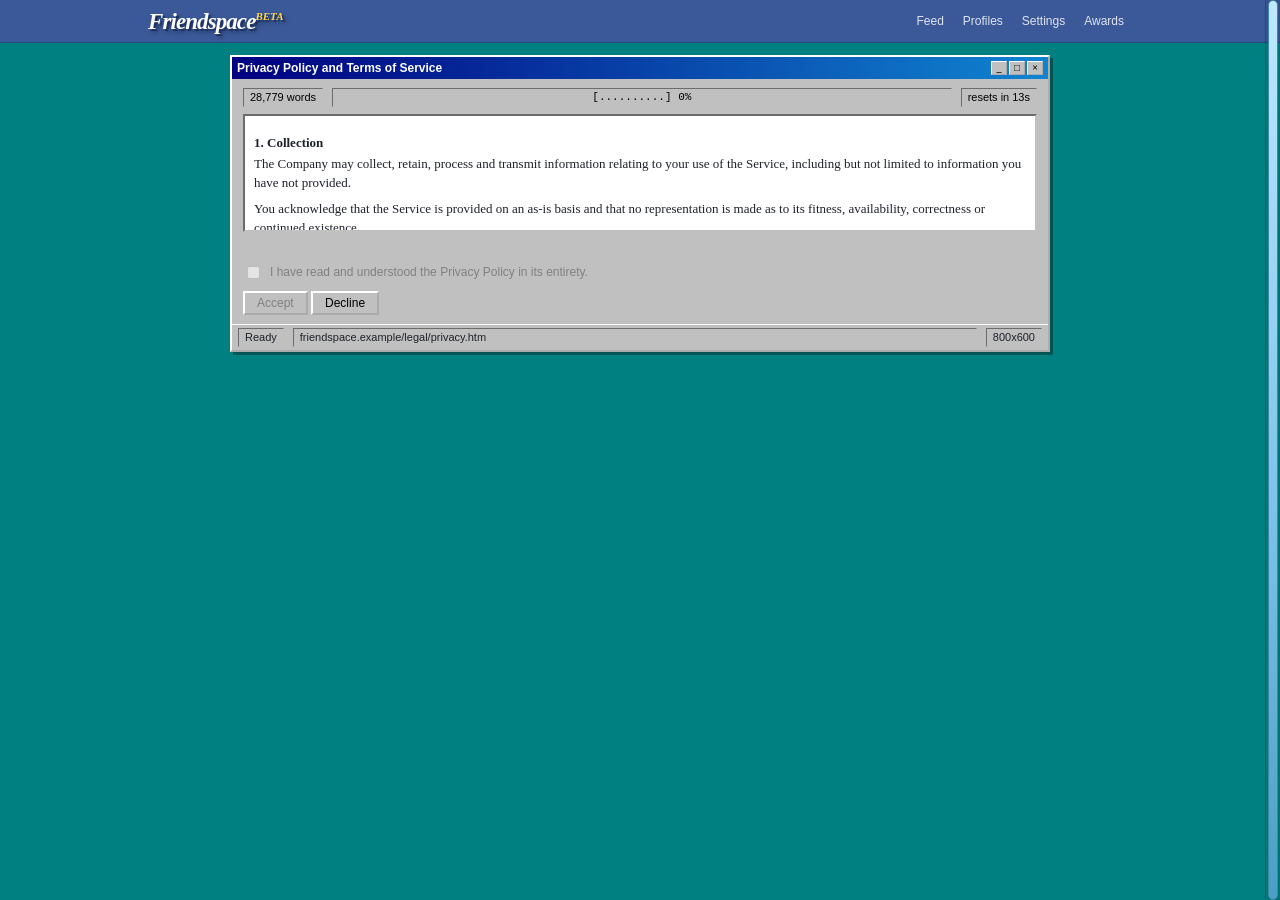
<file: privacy.html>
<html>
<head>
<meta charset="utf-8">
<title>Untitled Document</title>
<link rel="stylesheet" href="assets/friendspace.css">
<script src="assets/trophies.js"></script>
<script src="assets/notes.js"></script>
<script src="assets/scrollbars.js"></script>
<script src="assets/buttons.js"></script>
<script src="assets/ambient.js"></script>
<style>
body{min-width:0;background:#008080}

.doc{
  max-width:820px;margin:12px auto;background:#c0c0c0;border:2px outset #fff;
  box-shadow:3px 3px 0 rgba(0,0,0,.35);
  font-family:"MS Sans Serif",Tahoma,Geneva,sans-serif;font-size:12px;
}
.title{
  background:linear-gradient(90deg,#000080,#1084d0);color:#fff;padding:3px 5px;
  font-weight:bold;display:flex;align-items:center;
}
.title .btns{margin-left:auto;display:flex;gap:2px}
.title .btns b{background:#c0c0c0;border:1px outset #fff;color:#000;width:16px;height:14px;
  font:bold 10px/12px "MS Sans Serif";text-align:center}
.body{padding:9px 11px}

.meta{display:flex;gap:9px;font-size:11px;color:#000;margin-bottom:7px;align-items:center}
.meta span{border:1px inset #c0c0c0;padding:1px 6px;background:#c0c0c0}
.meta .prog{flex:1;text-align:center;font-family:"Courier New",monospace}

/* the reading pane: six lines at a time, and the wheel runs backwards */
#pane{
  height:118px;overflow-y:scroll;background:#fff;border:2px inset #c0c0c0;
  padding:7px 9px;font-family:"Times New Roman",Times,serif;font-size:13px;line-height:1.42;
  overscroll-behavior:contain;
}
#pane h4{margin:11px 0 3px;font-size:13px}
#pane p{margin:0 0 8px}
#pane .odd{color:#000}

.hintline{font-size:11px;color:#000080;margin-top:6px;min-height:16px}
.agree{margin-top:9px;display:flex;align-items:center;gap:7px;font-size:12px}
.agree input[disabled]+span{color:#808080}
.btn95{background:#c0c0c0;border:2px outset #fff;padding:3px 12px;
  font:12px "MS Sans Serif",Tahoma,sans-serif;cursor:pointer}
.btn95:active{border-style:inset}
.btn95[disabled]{color:#808080;cursor:not-allowed}
.statusbar{background:#c0c0c0;border-top:1px solid #fff;padding:3px 6px;font-size:11px;display:flex;gap:9px}
.statusbar span{border:1px inset #c0c0c0;padding:1px 6px}
.statusbar .grow{flex:1}
</style>
</head>
<body>

<div class="fs-header"><div class="fs-header-in">
  <div class="fs-logo">Friendspace<span>BETA</span></div>
  <div class="fs-nav">
    <a href="feed.html">Feed</a><a href="profile.html">Profiles</a>
    <a href="settings.html">Settings</a><a href="awards.html">Awards</a>
  </div>
</div></div>

<div class="doc">
  <div class="title">Privacy Policy and Terms of Service
    <span class="btns"><b>_</b><b>□</b><b>×</b></span>
  </div>
  <div class="body">
    <div class="meta">
      <span id="words">0 words</span>
      <span class="prog" id="prog">[..........] 0%</span>
      <span id="timer">resets in 14s</span>
    </div>

    <div id="pane"></div>
    <div class="hintline" id="hint"></div>

    <div class="agree">
      <input type="checkbox" id="agree" disabled>
      <span id="agreeLabel">I have read and understood the Privacy Policy in its entirety.</span>
    </div>
    <div style="margin-top:9px">
      <button class="btn95" id="accept" disabled>Accept</button>
      <button class="btn95" id="decline">Decline</button>
    </div>
  </div>
  <div class="statusbar">
    <span id="sb">Ready</span>
    <span class="grow">friendspace.example/legal/privacy.htm</span>
    <span>800x600</span>
  </div>
</div>

<script>
"use strict";
var T = FS.Trophies, $ = function(s){ return document.querySelector(s); };

/* ============================================================
   THE POLICY — real-looking boilerplate with a handful of
   clauses that are not. Generated so the word count is honest.
   ============================================================ */
var BOILER = [
  "The Company may collect, retain, process and transmit information relating to your use of the Service, including but not limited to information you have not provided.",
  "You acknowledge that the Service is provided on an as-is basis and that no representation is made as to its fitness, availability, correctness or continued existence.",
  "Information collected under this Policy may be shared with affiliates, partners, sub-processors, and any party that asks.",
  "The Company reserves the right to amend this Policy at any time without notice, including retroactively, including in respect of periods preceding your birth.",
  "Where local law confers upon you a right that conflicts with this Policy, this Policy shall be read as though that law does not exist.",
  "You agree that any dispute shall be resolved by binding arbitration, conducted by an arbitrator selected by the Company, in a venue selected by the Company, at a time selected by the Company.",
  "Nothing in this section shall be construed to limit anything in any other section, including this one.",
  "The Company processes your information on the basis of legitimate interest. The interest is the Company's.",
  "You may request a copy of the data held about you. The Company may decline that request, and will.",
  "Cookies, pixels, beacons, fingerprints and other technologies may be used to recognise you across services, devices, households and generations.",
  "Data is retained for as long as necessary. Necessity is determined by the Company and is not subject to review.",
  "In the event of a merger, acquisition, restructuring or insolvency, your information shall be treated as an asset.",
  "You are responsible for maintaining the confidentiality of your credentials, which are displayed on your public profile.",
  "The Company does not sell your personal information. The Company licenses it, which is different.",
  "By continuing to scroll, you signify agreement to the terms above, below, and not yet written."
];

/* the clauses that are not boilerplate */
var ODD = [
  { at: 150, t:"<b>Clause 4.2 (Soul).</b> By accepting these terms you grant the Company a " +
              "non-exclusive, perpetual, irrevocable, worldwide licence to your immortal soul. " +
              "This clause is included to determine whether anyone reads this document. " +
              "Nobody ever has." },
  { at: 334, t:"<b>Clause 7.1 (Naming).</b> Should you at any time have a child, the Company " +
              "shall be entitled to be consulted on the name, and to veto up to two proposals." },
  { at: 560, t:"<b>Clause 9.4 (Weather).</b> The Company accepts no liability for the weather " +
              "in your area, notwithstanding any influence the Company may exert over it." },
  { at: 786, t:"<b>Clause 12.8 (Correspondence).</b> Any notice served upon the Company must be " +
              "delivered by hand, in person, to an address the Company will not disclose." },
  { at: 1034, t:"<b>Clause 15.3 (Ghost).</b> The account deletion facility described in the " +
              "Settings area is provided for illustrative purposes and does not delete accounts." },
  { at: 1399,t:"<b>Clause 18.0 (Congratulations).</b> If you are reading this, you have reached the " +
              "end of the Privacy Policy. You are the first. Your award has been issued." }
];

var SECTIONS = ["Collection","Use","Disclosure","Retention","Your Rights","Security",
                "International Transfers","Children","Changes","Contact","Miscellaneous","Further Miscellaneous"];

var PARAS = 1400, html = "", words = 0, oddAt = {};
ODD.forEach(function(o){ oddAt[o.at] = o.t; });

for (var i = 0; i < PARAS; i++){
  if (i % 11 === 0){
    html += "<h4>" + (Math.floor(i/11)+1) + ". " + SECTIONS[Math.floor(i/11) % SECTIONS.length] + "</h4>";
  }
  var txt = oddAt[i] ? oddAt[i] : BOILER[i % BOILER.length];
  html += "<p class='" + (oddAt[i] ? "odd" : "") + "'>" + txt + "</p>";
  words += txt.replace(/<[^>]+>/g, "").split(/\s+/).length;
}

var pane = $("#pane");
pane.innerHTML = html;
$("#words").textContent = words.toLocaleString("en-US") + " words";

/* ============================================================
   CRIME: the wheel is inverted, so scrolling down moves you up.
   And the pane resets to the top every 14 seconds.
   The escape hatch is a consequence of the crime rather than an
   exception to it: since everything is inverted, Home jumps to
   the bottom. Discoverable, and it wins outright.
   ============================================================ */
pane.addEventListener("wheel", function(e){
  e.preventDefault();
  pane.scrollTop -= e.deltaY;         /* backwards, deliberately */
}, { passive:false });

pane.setAttribute("tabindex", "0");
pane.addEventListener("keydown", function(e){
  var k = e.key;
  if (k === "Home"){ e.preventDefault(); pane.scrollTop = pane.scrollHeight; }
  else if (k === "End"){ e.preventDefault(); pane.scrollTop = 0; }
  else if (k === "PageDown"){ e.preventDefault(); pane.scrollTop -= 100; }
  else if (k === "PageUp"){ e.preventDefault(); pane.scrollTop += 100; }
  else if (k === "ArrowDown"){ e.preventDefault(); pane.scrollTop -= 24; }
  else if (k === "ArrowUp"){ e.preventDefault(); pane.scrollTop += 24; }
});

var reached = false;
function pct(){
  var max = pane.scrollHeight - pane.clientHeight;
  return max <= 0 ? 100 : Math.round(pane.scrollTop / max * 100);
}
pane.addEventListener("scroll", function(){
  var p = pct();
  var bars = Math.round(p/10);
  $("#prog").textContent = "[" + "#".repeat(bars) + ".".repeat(10-bars) + "] " + p + "%";
  if (p >= 99 && !reached){
    reached = true;
    clearInterval(resetTimer);
    $("#agree").disabled = false;
    $("#hint").innerHTML = "<b>You have reached the end of the Privacy Policy.</b>";
    $("#timer").textContent = "no longer resetting";
    T.unlock("readit");
  }
});

/* the reset, and the hint that eventually gives the trick away */
var left = 14, resets = 0, resetTimer = setInterval(function(){
  left--;
  $("#timer").textContent = "resets in " + left + "s";
  if (left <= 0){
    left = 14; resets++;
    pane.scrollTop = 0;
    $("#sb").textContent = "Session expired — returned to top (" + resets + ")";
    if (resets === 1) $("#hint").textContent = "Tip: the scroll wheel is inverted on this page.";
    if (resets >= 2) $("#hint").innerHTML =
      "Tip: the scroll wheel is inverted on this page. <b>So are Home and End.</b>";
  }
}, 1000);

$("#agree").addEventListener("change", function(){
  $("#accept").disabled = !this.checked;
});
$("#accept").addEventListener("click", function(){
  $("#hint").innerHTML = "<b>Thank you.</b> Your acceptance has been recorded against a " +
    "different version of this document.";
});
$("#decline").addEventListener("click", function(){
  $("#hint").textContent = "Declining is not available in your region.";
});
</script>
</body>
</html>
</file>
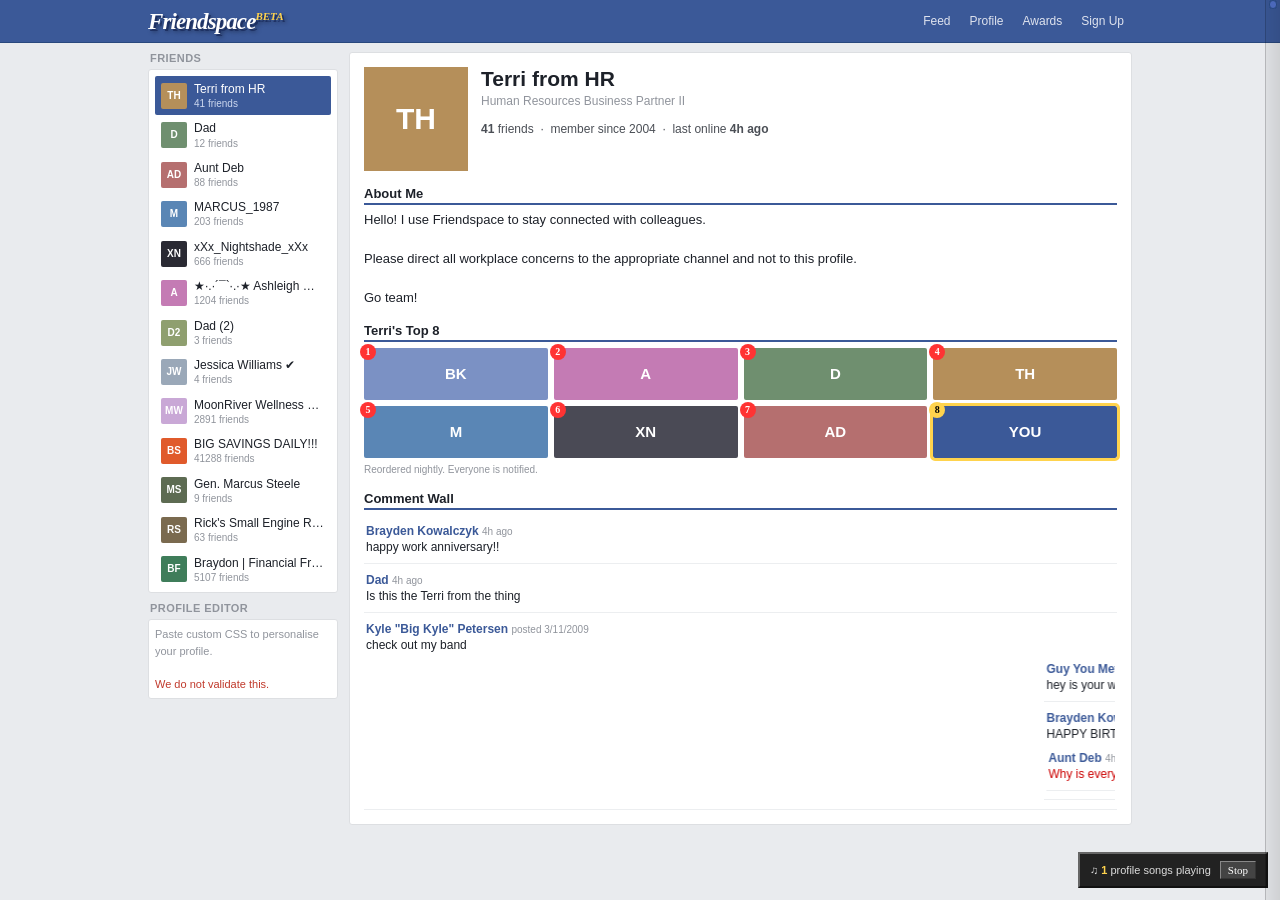
<file: profile.html>
<html>
<head>
<meta charset="utf-8">
<title>Untitled Document</title>
<link rel="stylesheet" href="assets/friendspace.css">
<script src="assets/trophies.js"></script>
<script src="assets/notes.js"></script>
<script src="assets/scrollbars.js"></script>
<script src="assets/buttons.js"></script>
<script src="assets/ambient.js"></script>
<script src="assets/people.js"></script>
<style>
/* Chrome that lives OUTSIDE #profile, so that no matter what a user has
   pasted into their stylesheet, you can always leave. This is the escape
   hatch: the profile can be destroyed, the exit cannot. */
body{min-width:0;background:#e9ebee}
.page{max-width:1000px;margin:9px auto;padding:0 8px 60px;display:grid;
      grid-template-columns:190px 1fr;gap:11px;align-items:start}
.rail{position:sticky;top:52px;z-index:10}
.rail .fs-card-b{padding:6px;max-height:58vh;overflow-y:auto}
.who{display:flex;align-items:center;gap:7px;padding:5px 6px;border-radius:2px;cursor:pointer;font-size:12px}
.who:hover{background:#eef2fa}
.who.cur{background:#3b5998;color:#fff}
.who.cur .sm{color:#cdd8ef}
.who .av{width:26px;height:26px;flex:none;border-radius:2px;color:#fff;
         font:bold 10px/26px Helvetica;text-align:center}
.who .nm{min-width:0;overflow:hidden;text-overflow:ellipsis;white-space:nowrap}
.who .sm{display:block;font-size:10px;color:#90949c}

.songbar{
  position:fixed;right:12px;bottom:12px;z-index:70;background:#222;color:#ddd;
  border:2px outset #666;padding:7px 10px;font:11px Verdana,sans-serif;
}
.songbar b{color:#ffd34d}
.songbar button{
  background:#444;color:#fff;border:1px outset #888;font:11px Verdana;
  padding:2px 7px;cursor:pointer;margin-left:6px;
}

/* ---------- the profile shell (before the user gets at it) ---------- */
#profile{background:#fff;border:1px solid #dddfe2;border-radius:3px;padding:14px;overflow:visible}
#profile h1{margin:0 0 2px;font:bold 21px Helvetica,Arial,sans-serif}
#profile .tag{color:#90949c;font-size:12px;margin-bottom:12px}
#profile .sec{margin:15px 0 5px;font:bold 13px Helvetica;border-bottom:2px solid #3b5998;padding-bottom:2px}
#profile .bio{font-size:13px;line-height:1.5;white-space:pre-wrap}
#profile .hero{display:flex;gap:13px;align-items:flex-start}
#profile .pic{width:104px;height:104px;flex:none;color:#fff;font:bold 30px/104px Helvetica;text-align:center}
#profile .stats{font-size:12px;color:#4b4f56;margin-top:7px}

.t8{display:grid;grid-template-columns:repeat(4,1fr);gap:6px;margin-top:6px}
.t8 .s{position:relative;text-align:center;font-size:10px;cursor:pointer}
.t8 .s .av{height:52px;color:#fff;font:bold 15px/52px Helvetica;border-radius:2px}
.t8 .s .rk{position:absolute;top:-4px;left:-4px;background:#f33;color:#fff;
           font:bold 10px/16px Verdana;width:16px;height:16px;border-radius:8px}
.t8 .s.me .av{outline:3px solid #ffd34d}
.t8 .s.me .rk{background:#ffd34d;color:#000}

.wall .c{border-bottom:1px solid #eceef0;padding:8px 2px;font-size:12px}
.wall .c .cn{font-weight:bold;color:#3b5998}
.wall .c .cd{color:#90949c;font-size:10px}

.note{background:#fff9d6;border:1px solid #e8d98a;padding:6px 9px;font-size:11px;
      color:#7a6a1e;margin-bottom:9px;border-radius:2px}
</style>
</head>
<body>

<div class="fs-header"><div class="fs-header-in">
  <div class="fs-logo">Friendspace<span>BETA</span></div>
  <div class="fs-nav">
    <a href="feed.html">Feed</a><a href="profile.html">Profile</a>
    <a href="awards.html">Awards</a><a href="index.html">Sign&nbsp;Up</a>
  </div>
</div></div>

<div class="page">
  <div class="rail">
    <div class="fs-rail-title">Friends</div>
    <div class="fs-card"><div class="fs-card-b" id="friends"></div></div>
    <div class="fs-rail-title">Profile Editor</div>
    <div class="fs-card"><div class="fs-card-b" style="font-size:11px;color:#90949c;line-height:1.5">
      Paste custom CSS to personalise your profile.<br><br>
      <span style="color:#c0392b">We do not validate this.</span>
    </div></div>
  </div>

  <!-- everything below can be, and has been, destroyed by its owner -->
  <div id="profile"></div>
</div>

<style id="userCSS"></style>

<div class="songbar">
  ♫ <b id="songCount">0</b> profile songs playing
  <button id="mute">Stop</button>
</div>

<script>
"use strict";
var T = FS.Trophies, $ = function(s){ return document.querySelector(s); };

/* ============================================================
   THE CAST — each profile carries the CSS its owner pasted in
   around 2007. Scoped to #profile so the navigation survives;
   everything inside it is fair game.
   ============================================================ */
var PROFILES = FS.People;

var T8 = ["BK","A","D","TH","M","XN","AD","KP"];
var T8C = ["#7b91c4","#c47bb4","#6f8f6f","#b58f5a","#5a86b5","#4a4a55","#b56f6f","#8a7bc4"];

/* ============================================================
   RENDER
   ============================================================ */
var cur = null, visited = {}, myRank = 7, decayTimer = null;

function renderFriends(){
  var host = $("#friends"); host.innerHTML = "";
  PROFILES.forEach(function(p){
    var d = document.createElement("div");
    d.className = "who" + (cur && cur.id === p.id ? " cur" : "");
    d.innerHTML = "<div class='av' style='background:" + p.col + "'>" + p.ini + "</div>" +
      "<div class='nm'>" + p.name + "<span class='sm'>" + p.friends + " friends</span></div>";
    d.onclick = function(){ show(p.id); };
    host.appendChild(d);
  });
}

/* CRIME: comments are written straight into innerHTML. In 2009 somebody left
   a <marquee> open and a <font> unclosed. Every comment after theirs has been
   inside those tags ever since. This is not simulated — the tags really are
   unbalanced and the browser really does the rest. */
function wallHTML(list){
  var out = "<div class='wall'>";
  list.forEach(function(c){
    out += "<div class='c'><span class='cn'>" + c.n + "</span> " +
           "<span class='cd'>" + c.d + "</span><br>" + c.t + "</div>";
  });
  out += "<div class='c'><span class='cn'>Kyle \"Big Kyle\" Petersen</span> " +
         "<span class='cd'>posted 3/11/2009</span><br>" +
         "check out my band <marquee>";      /* never closed */
  out += "<div class='c'><span class='cn'>Guy You Met At A Wedding In 2011</span> " +
         "<span class='cd'>4h ago</span><br>hey is your wall ok</div>";
  out += "<div class='c'><span class='cn'>Brayden Kowalczyk</span> " +
         "<span class='cd'>4h ago</span><br>" +
         "HAPPY BIRTHDAY<font size='7' color='#cc0000'>";   /* also never closed */
  out += "<div class='c'><span class='cn'>Aunt Deb</span> " +
         "<span class='cd'>4h ago</span><br>Why is everything so big now</div>";
  out += "</div>";
  return out;
}

function show(id){
  var p = PROFILES.filter(function(x){ return x.id === id; })[0];
  if (!p) p = PROFILES[0];
  cur = p;
  visited[p.id] = true;
  if (Object.keys(visited).length === PROFILES.length) T.unlock("rubbernecker");

  myRank = 7;
  clearInterval(decayTimer);

  /* the owner's stylesheet, applied without validation */
  var bundled = !!document.getElementById("screen-profile");
  $("#userCSS").textContent = bundled
    ? p.css.replace(/#profile/g, "#screen-profile #profile")
    : p.css;

  $("#profile").innerHTML =
    (p.css ? "<div class='note'>This member has customised their profile.</div>" : "") +
    "<div class='hero'>" +
      "<div class='pic' style='background:" + p.col + "'>" + p.ini + "</div>" +
      "<div><h1>" + p.name + "</h1>" +
      "<div class='tag'>" + p.tag + "</div>" +
      "<div class='stats'><b id='fcount'>" + p.friends + "</b> friends &nbsp;·&nbsp; " +
      "member since 2004 &nbsp;·&nbsp; last online <b>4h ago</b></div></div>" +
    "</div>" +
    "<div class='sec'>About Me</div><div class='bio'>" + p.bio + "</div>" +
    "<div class='sec'>" + p.name.split(" ")[0] + "'s Top 8</div>" +
    "<div class='t8' id='t8'></div>" +
    "<div style='font-size:10px;color:#90949c;margin-top:5px'>" +
      "Reordered nightly. Everyone is notified.</div>" +
    "<div class='sec'>Comment Wall</div>" + wallHTML(p.comments);

  renderT8();
  renderFriends();
  startSong(p);
  friendDecay = p.friends;

  /* CRIME: the Top 8 slides you back down while you climb it. */
  decayTimer = setInterval(function(){
    if (myRank >= 7 || myRank === 0) return;
    myRank++;
    renderT8();
  }, 2600);
}

function renderT8(){
  var host = $("#t8"); if (!host) return;
  host.innerHTML = "";
  var order = [];
  for (var i=0;i<8;i++) order.push(i);
  for (var i=0;i<8;i++){
    var isMe = (i === myRank);
    var d = document.createElement("div");
    d.className = "s" + (isMe ? " me" : "");
    var ini = isMe ? "YOU" : T8[i], col = isMe ? "#3b5998" : T8C[i];
    d.innerHTML = "<span class='rk'>" + (i+1) + "</span>" +
      "<div class='av' style='background:" + col + "'>" + ini + "</div>";
    if (isMe) d.onclick = climb;
    host.appendChild(d);
  }
}

function climb(){
  if (myRank === 0) return;
  myRank--;
  renderT8();
  if (myRank === 0){
    clearInterval(decayTimer);
    T.unlock("climber");
  }
}

/* CRIME: the friend count drops as you read the page. */
var friendDecay = 0;
window.addEventListener("scroll", function(){
  var fc = $("#fcount"); if (!fc || friendDecay <= 0) return;
  if (window.scrollY % 3 === 0){
    friendDecay--;
    fc.textContent = friendDecay;
  }
});

/* ============================================================
   CRIME: profile songs autoplay and STACK. Visiting six profiles
   leaves six songs running at once. The level you landed with
   the slingshot during sign-up governs the volume — the only
   setting on this website that is actually honoured.
   ============================================================ */
var actx = null, voices = {};
function vol(){
  var v = parseInt(localStorage.getItem("fs_volume"), 10);
  return isNaN(v) ? 35 : v;
}
function startSong(p){
  if (voices[p.id]) return;
  try {
    actx = actx || new (window.AudioContext || window.webkitAudioContext)();
    var o = actx.createOscillator(), g = actx.createGain(), lfo = actx.createOscillator(), lg = actx.createGain();
    o.type = "triangle"; o.frequency.value = p.note;
    lfo.frequency.value = 4.2; lg.gain.value = 3;
    lfo.connect(lg); lg.connect(o.frequency);
    g.gain.value = 0.05 * vol() / 100;      /* capped, and stacking-aware */
    o.connect(g); g.connect(actx.destination);
    o.start(); lfo.start();
    voices[p.id] = {o:o, lfo:lfo, g:g};
  } catch(e){}
  updateSongs();
}
function updateSongs(){
  $("#songCount").textContent = Object.keys(voices).length;
}
$("#mute").addEventListener("click", function(){
  var n = Object.keys(voices).length;
  Object.keys(voices).forEach(function(k){
    try { voices[k].o.stop(); voices[k].lfo.stop(); } catch(e){}
    delete voices[k];
  });
  updateSongs();
  if (n >= 6) T.unlock("silence");
});

/* go */
renderFriends();
if (document.getElementById("screen-profile")){
  show("terri");                                   /* bundled: the router owns the hash */
} else {
  show((location.hash || "#terri").slice(1));
  window.addEventListener("hashchange", function(){ show(location.hash.slice(1)); });
}
</script>
</body>
</html>
</file>
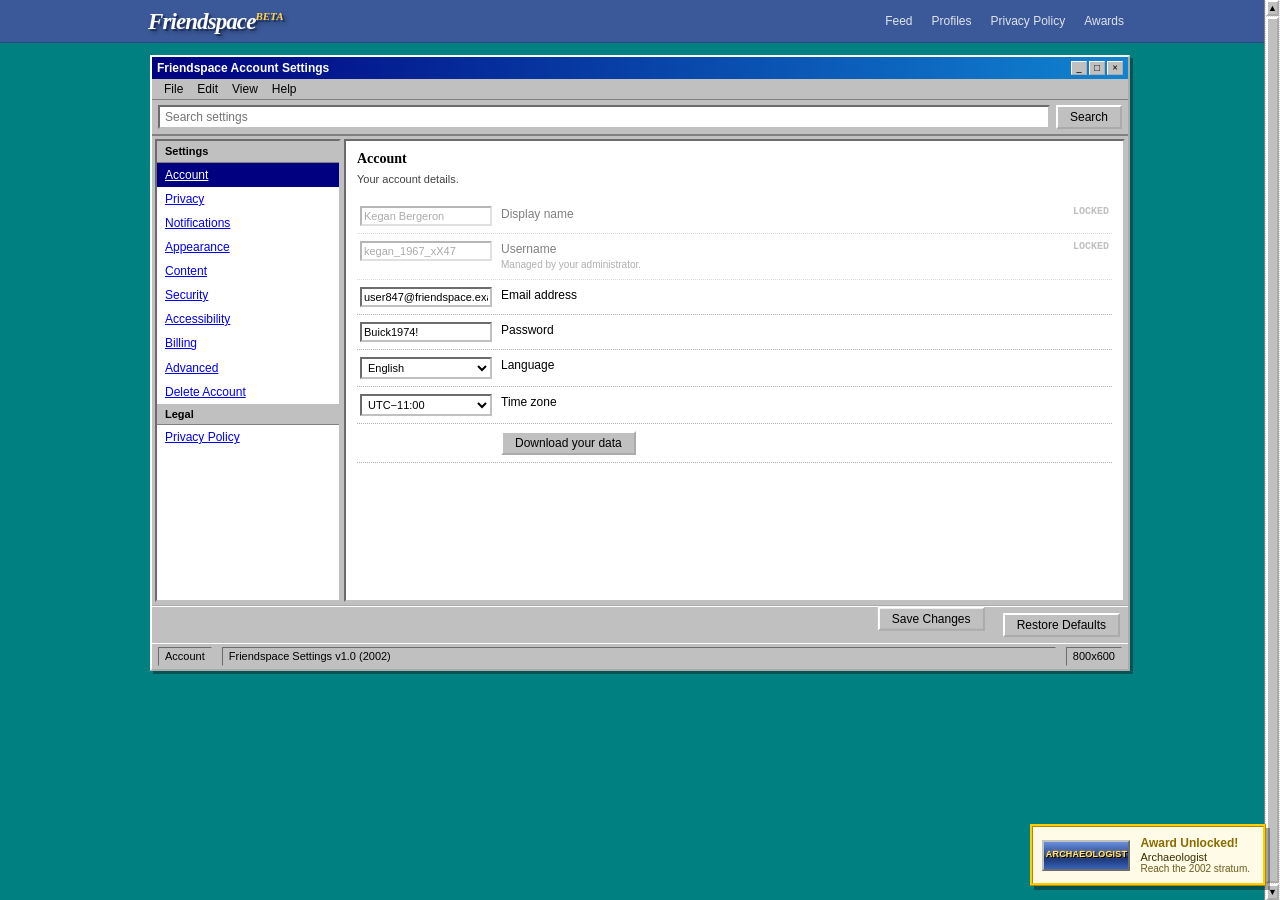
<file: settings.html>
<html>
<head>
<meta charset="utf-8">
<title>Untitled Document</title>
<link rel="stylesheet" href="assets/friendspace.css">
<script src="assets/trophies.js"></script>
<script src="assets/notes.js"></script>
<script src="assets/scrollbars.js"></script>
<script src="assets/buttons.js"></script>
<script src="assets/ambient.js"></script>
<style>
/* ============================================================
   THE 2002 STRATUM — Settings was never migrated.
   Ten sections, fifty-odd controls, and every one of them
   commits a specific, named offence. Turn on Design Notes and
   each row explains itself.
   ============================================================ */
body{min-width:0;background:#008080}

.win{max-width:980px;margin:12px auto;background:#c0c0c0;border:2px outset #fff;
  box-shadow:3px 3px 0 rgba(0,0,0,.35);
  font-family:"MS Sans Serif",Tahoma,Geneva,sans-serif;font-size:12px;color:#000}
.title{background:linear-gradient(90deg,#000080,#1084d0);color:#fff;padding:3px 5px;
  font-weight:bold;display:flex;align-items:center}
.title .btns{margin-left:auto;display:flex;gap:2px}
.title .btns b{background:#c0c0c0;border:1px outset #fff;color:#000;width:16px;height:14px;
  font:bold 10px/12px "MS Sans Serif";text-align:center;cursor:pointer}
.menubar{background:#c0c0c0;border-bottom:1px solid #808080;padding:2px 5px}
.menubar span{padding:1px 7px;cursor:default}
.menubar span:hover{background:#000080;color:#fff}

.searchrow{padding:5px 6px;background:#c0c0c0;border-bottom:1px solid #808080;display:flex;gap:6px}
.searchrow input{flex:1;border:2px inset #c0c0c0;padding:3px 5px;font:12px "MS Sans Serif",sans-serif}

.frames{display:flex;min-height:470px;border-top:1px solid #808080}
.fr-nav{width:186px;flex:none;background:#fff;border:2px inset #c0c0c0;margin:3px;
  overflow-y:auto;max-height:470px}
.fr-main{flex:1;background:#fff;border:2px inset #c0c0c0;margin:3px 3px 3px 0;
  padding:9px 11px;overflow-y:auto;max-height:470px}
.fr-nav a{display:block;padding:4px 8px;color:#0000ee;font-size:12px;text-decoration:underline;cursor:pointer}
.fr-nav a:hover{background:#000080;color:#fff}
.fr-nav a.cur{background:#000080;color:#fff}
.fr-nav .grp{background:#c0c0c0;padding:3px 8px;font-weight:bold;font-size:11px;border-bottom:1px solid #808080}

h3.sec{font-size:14px;margin:0 0 3px;font-family:"Times New Roman",serif}
p.lead{color:#404040;margin:0 0 12px;font-size:11px}

/* one settings row */
.row{display:flex;align-items:flex-start;gap:9px;padding:7px 3px;border-bottom:1px dotted #b0b0b0}
.row .ctl{flex:none;width:132px}
.row .lab{flex:1;line-height:1.4}
.row .lab small{color:#606060;display:block;font-size:10px;margin-top:1px}
.row .state{flex:none;width:92px;text-align:right;font:bold 10px "Courier New",monospace}
.row.dim{opacity:.5}
.row select,.row input[type=text]{width:100%;border:2px inset #c0c0c0;padding:2px;
  font:11px "MS Sans Serif",sans-serif;background:#fff}
.row input[type=range]{width:100%}
.on-v{color:#a00}.off-v{color:#060}.na-v{color:#808080}

/* the explanation, shown only when Design Notes is on */
.why{display:none}
body.fs-notes-on .why{display:block;background:#fffbe6;border-left:3px solid #d64545;
  margin:5px 0 2px;padding:5px 8px;font:11px/1.45 system-ui,sans-serif;color:#3f3b36}
body.fs-notes-on .why b{color:#8a4b1f}

table.tg{width:100%;border-collapse:collapse;font-size:11px}
table.tg td{border-bottom:1px dotted #a0a0a0;padding:5px 4px;vertical-align:top}
table.tg td.c{width:22px}
table.tg td.st{width:96px;text-align:right;font-weight:bold;font-family:"Courier New",monospace}

.btn95{background:#c0c0c0;border:2px outset #fff;padding:3px 12px;
  font:12px "MS Sans Serif",Tahoma,sans-serif;cursor:pointer}
.btn95:active{border-style:inset}
.btn95[disabled]{color:#808080;cursor:not-allowed}
.saved{font-size:11px;color:#000080;margin-top:9px;min-height:30px}

.lvl{border:2px inset #c0c0c0;background:#fff;padding:11px;margin-top:8px}
.lvl h4{margin:0 0 6px;font-size:13px;font-family:"Times New Roman",serif}
.lvl p{margin:0 0 9px;font-size:11px;line-height:1.5}
.lvl input[type=text]{width:100%;padding:4px;border:2px inset #c0c0c0;font:12px "Courier New",monospace}
.corridor{font-size:10px;color:#606060;margin-top:7px;font-family:"Courier New",monospace}
.holdbar{width:100%;height:17px;border:2px inset #c0c0c0;background:#fff;position:relative;
  overflow:hidden;margin-top:6px}
.holdbar i{position:absolute;inset:0;width:0;background:#000080}
.radio{display:block;margin:3px 0;font-size:11px}
.warn{background:#ffffcc;border:1px solid #808000;padding:6px 8px;font-size:11px;margin:8px 0}

/* the save bar, at the very bottom, where you will not look */
.savebar{background:#c0c0c0;border-top:2px groove #fff;padding:6px 8px;display:flex;
  align-items:center;gap:8px;font-size:11px}
.savebar .dirty{color:#a00;font-weight:bold}
.statusbar{background:#c0c0c0;border-top:1px solid #fff;padding:3px 6px;font-size:11px;display:flex;gap:10px}
.statusbar span{border:1px inset #c0c0c0;padding:1px 6px;flex:none}
.statusbar span.grow{flex:1}
</style>
</head>
<body>

<div class="fs-header"><div class="fs-header-in">
  <div class="fs-logo">Friendspace<span>BETA</span></div>
  <div class="fs-nav">
    <a href="feed.html">Feed</a><a href="profile.html">Profiles</a>
    <a href="privacy.html">Privacy Policy</a><a href="awards.html">Awards</a>
  </div>
</div></div>

<div class="win">
  <div class="title">Friendspace Account Settings
    <span class="btns"><b>_</b><b>□</b><b>×</b></span>
  </div>
  <div class="menubar"><span>File</span><span>Edit</span><span>View</span><span>Help</span></div>

  <div class="searchrow">
    <input id="setSearch" placeholder="Search settings" autocomplete="off">
    <button class="btn95" id="setSearchGo">Search</button>
  </div>

  <div class="frames">
    <div class="fr-nav" id="nav"><div class="grp">Settings</div></div>
    <div class="fr-main" id="main"></div>
  </div>

  <div class="savebar">
    <span id="dirty"></span>
    <button class="btn95" id="saveBtn" style="margin-left:auto">Save Changes</button>
    <button class="btn95" id="revertBtn">Restore Defaults</button>
  </div>
  <div class="statusbar">
    <span id="sbLeft">Ready</span>
    <span class="grow" id="sbMid">Friendspace Settings v1.0 (2002)</span>
    <span>800x600</span>
  </div>
</div>

<script>
"use strict";
var T = FS.Trophies, $ = function(s){ return document.querySelector(s); };
T.unlock("archaeologist");

var dirty = 0, applied = {};

/* ==================================================================
   THE INVENTORY
   Every control a real settings screen has, and for each one a
   specific, named offence. `why` is what Design Notes reveals.
   ================================================================== */
var S = {

  account: { label:"Account", lead:"Your account details.", rows:[
    { t:"text", label:"Display name", val:"Kegan Bergeron", defect:"greyed",
      why:"<b>Disabled with no reason given.</b> A control that cannot be used must say why, and offer a route to being able to. Nielsen #1, visibility of system status." },
    { t:"text", label:"Username", val:"kegan_1967_xX47", defect:"managed",
      why:"<b>“Managed by your administrator.”</b> You are the only account here, so you are the administrator. Blaming an absent authority is how software avoids saying <i>no</i>." },
    { t:"text", label:"Email address", val:"user847@friendspace.example", defect:"nosync",
      why:"<b>The same setting exists in Notifications, and the two do not agree.</b> Duplicated state with no single source of truth is the most common settings bug in real products." },
    { t:"text", label:"Password", val:"Buick1974!", defect:"plaintext",
      why:"<b>Shown in plain text, and stored that way.</b> Also displayed on your public profile. This is a parody, but plain-text password storage remains depressingly real." },
    { t:"select", label:"Language", opts:["English","Deutsch","Français","日本語","Español"], defect:"lang",
      why:"<b>The language list is in the language you already speak.</b> If you cannot read the current language, you cannot find your own — so the list must always be in its own language." },
    { t:"select", label:"Time zone", opts:["UTC−11:00","UTC−04:00","UTC+00:00","UTC+05:45","UTC+09:00"], defect:"offset",
      why:"<b>Sorted by numeric offset, not by place.</b> People know what city they are in, not their offset from Greenwich. Match between system and the real world — Nielsen #2." },
    { t:"button", label:"Download your data", defect:"vague",
      why:"<b>No indication of what you get, how big it is, or when.</b> An action with unknowable consequences cannot be consented to." }
  ]},

  privacy: { label:"Privacy", lead:"Control how your information is shared. Settings take effect immediately, except where they do not.", special:"privacy" },

  notifications: { label:"Notifications", lead:"Choose what you are told about.", rows:[
    { t:"toggle", label:"Someone likes your post", val:true, defect:"nomaster",
      why:"<b>Eighteen switches and no master off.</b> Bulk actions exist because nobody wants to click eighteen times. Flexibility and efficiency of use — Nielsen #7." },
    { t:"toggle", label:"Someone does not like your post", val:true, defect:"nomaster" },
    { t:"toggle", label:"Nothing happens", val:true, defect:"nomaster" },
    { t:"toggle", label:"Your Top 8 is reordered overnight", val:true, defect:"nomaster" },
    { t:"toggle", label:"A partner exports your data", val:true, defect:"nomaster" },
    { t:"toggle", label:"Product news and offers", val:true, defect:"transactional",
      why:"<b>“This is a transactional email and cannot be disabled.”</b> Marketing reclassified as transactional is a documented way of evading unsubscribe requirements. CAN-SPAM draws exactly this line." },
    { t:"select", label:"Email digest frequency", opts:["Immediately"], defect:"onechoice",
      why:"<b>A dropdown with one option.</b> If there is no choice, it is not a setting — it is a label pretending to be a control." },
    { t:"toggle", label:"Quiet hours", val:false, defect:"reload",
      why:"<b>Requires a reload, and does not say so.</b> A change that silently fails to apply is worse than one that visibly refuses." },
    { t:"text", label:"Notification email", val:"kegan@example.com", defect:"nosync",
      why:"<b>This is the Account email again, and it holds a different value.</b> Change either one and the other stays as it was." }
  ]},

  appearance: { label:"Appearance", lead:"How Friendspace looks.", rows:[
    { t:"toggle", label:"Dark mode", val:false, defect:"partial",
      why:"<b>Applies to this panel only.</b> A theme that covers part of a product is worse than no theme: it looks like a rendering bug on every screen it misses." },
    { t:"slider", label:"Text size", min:1, max:100, val:50, defect:"nonumbers",
      why:"<b>A slider with no numbers, no units and no preview.</b> You cannot aim at a value you cannot see. Nielsen #1 again." },
    { t:"select", label:"Density", opts:["Default"], defect:"onechoice" },
    { t:"toggle", label:"Reduce motion", val:true, defect:"inverted",
      why:"<b>Inverted: ON means motion is enabled.</b> An accessibility control that does the opposite of its label is the most harmful defect on this page — it is relied on by people who get sick otherwise." },
    { t:"toggle", label:"Optimise your experience", val:true, defect:"vague",
      why:"<b>Nobody can say what this does.</b> A setting whose label describes a feeling rather than a behaviour cannot be decided about. Speak the user's language — Nielsen #2." },
    { t:"toggle", label:"High contrast", val:false, defect:"contradiction",
      why:"<b>Contradicts Dark mode, and nothing says which wins.</b> When two settings conflict, the interface must resolve it visibly, not silently." }
  ]},

  content: { label:"Content", lead:"What you see, and how much of it.", rows:[
    { t:"toggle", label:"Autoplay videos", val:true, defect:"contradiction",
      why:"<b>Directly contradicts Data saver below.</b> Both can be on. Neither warns you. One of them is silently ignored." },
    { t:"toggle", label:"Data saver", val:true, defect:"contradiction" },
    { t:"text", label:"Muted words", val:"", defect:"unsaved",
      why:"<b>Applies only if you find the Save bar at the very bottom.</b> Some controls here apply instantly and some need saving, and nothing distinguishes them. Navigating away discards silently." },
    { t:"select", label:"Default feed sort", opts:["Algorithmic","Chronological"], defect:"resets",
      why:"<b>Reverts to Algorithmic on every visit.</b> A preference that does not persist is not a preference; it is a temporary concession." },
    { t:"toggle", label:"Show sensitive content", val:false, defect:"question",
      why:"<b>The label is a question, so neither state is unambiguous.</b> Does ON mean “yes, show it” or “yes, warn me”? Label controls with statements, never questions." }
  ]},

  security: { label:"Security", lead:"Keep your account safe.", rows:[
    { t:"toggle", label:"Two-factor authentication", val:false, defect:"region",
      why:"<b>“Unavailable in your region.”</b> No region is named, and no route to availability is offered. A blocked path must always explain itself." },
    { t:"toggle", label:"Alert me about new logins", val:true, defect:"laggy",
      why:"<b>Animates for two seconds before committing.</b> Past the Doherty Threshold (~400ms) people assume the click failed and click again — which toggles it back." },
    { t:"button", label:"Sign out of all devices", defect:"onlythis",
      why:"<b>Signs you out of this device only.</b> The single most complained-about button in consumer software, and it is usually a genuine bug rather than malice." },
    { t:"info", label:"Active sessions", val:"1 session (unknown device, unknown location, unknown time)", defect:"useless",
      why:"<b>Information with every useful field missing.</b> Showing a row you cannot act on is worse than showing nothing — it implies oversight you do not have." },
    { t:"button", label:"Recovery codes", defect:"greyed" }
  ]},

  accessibility: { label:"Accessibility", lead:"Friendspace is for everyone.", rows:[
    { t:"toggle", label:"Screen reader support", val:false, defect:"managed",
      why:"<b>Locked, and attributed to an administrator who does not exist.</b> Accessibility as an opt-in that cannot be opted into." },
    { t:"toggle", label:"Captions on video", val:false, defect:"question" },
    { t:"select", label:"Keyboard shortcuts", opts:["Enabled"], defect:"onechoice" },
    { t:"toggle", label:"Focus indicators", val:false, defect:"harm",
      why:"<b>Off by default, and this one has teeth.</b> Without a visible focus ring, keyboard-only users cannot tell where they are. WCAG 2.4.7 requires it; hiding it is a genuine accessibility failure, not a joke." }
  ]},

  billing: { label:"Billing", lead:"Your plan.", rows:[
    { t:"select", label:"Plan", opts:["Friendspace Free (with advertisements)"], defect:"onechoice" },
    { t:"info", label:"Next charge", val:"$0.00 on a date to be determined", defect:"useless" },
    { t:"button", label:"Cancel subscription", defect:"redirect",
      why:"<b>Sends you to Delete Account, which does not delete accounts.</b> Cancellation routed into a different, longer flow is the Roach Motel pattern — Brignull, 2010." }
  ]},

  advanced: { label:"Advanced", lead:"Settings we could not categorise.", rows:[
    { t:"toggle", label:"Show new posts without moving the page", val:false, defect:"buried",
      why:"<b>The fix for the feed's worst behaviour, buried in Advanced and off by default.</b> Burying the setting people actually want is Obstruction — Brignull. The setting that solves a complaint should sit where the complaint occurs." },
    { t:"toggle", label:"Disable the gravity scrollbar", val:false, defect:"buried" },
    { t:"button", label:"Clear cache", defect:"noconfirm",
      why:"<b>Destructive, and fires immediately with no confirmation</b> — while the harmless “Download your data” asks twice. Confirmation should scale with consequence. Error prevention, Nielsen #5." },
    { t:"toggle", label:"Beta features", val:true, defect:"vague" }
  ]},

  del: { label:"Delete Account", special:"delete" }
};

/* ==================================================================
   RENDERING
   ================================================================== */
function stateOf(r){
  if (r.defect === "greyed" || r.defect === "managed" || r.defect === "region") return ["na-v","LOCKED"];
  if (r.t === "toggle") {
    var eff = (r.defect === "inverted") ? !r.val : r.val;
    return [eff ? "on-v" : "off-v", eff ? "ON" : "OFF"];
  }
  return ["na-v",""];
}

function rowHTML(r, key, i){
  var locked = (r.defect === "greyed" || r.defect === "managed" || r.defect === "region");
  var st = stateOf(r), ctl = "";

  if (r.t === "toggle")
    ctl = "<input type='checkbox' data-k='"+key+"' data-i='"+i+"'" +
          (r.val ? " checked" : "") + (locked ? " disabled" : "") + ">";
  else if (r.t === "text")
    ctl = "<input type='text' data-k='"+key+"' data-i='"+i+"' value='" +
          String(r.val).replace(/'/g,"&#39;") + "'" + (locked ? " disabled" : "") + ">";
  else if (r.t === "select")
    ctl = "<select data-k='"+key+"' data-i='"+i+"'" + (locked ? " disabled" : "") + ">" +
          r.opts.map(function(o){ return "<option>" + o + "</option>"; }).join("") + "</select>";
  else if (r.t === "slider")
    ctl = "<input type='range' min='"+r.min+"' max='"+r.max+"' value='"+r.val+
          "' data-k='"+key+"' data-i='"+i+"'>";
  else if (r.t === "button")
    ctl = "<button class='btn95' data-act='"+key+":"+i+"'" + (locked ? " disabled" : "") +
          ">" + r.label + "</button>";
  else ctl = "";

  var sub = "";
  if (r.defect === "managed")       sub = "Managed by your administrator.";
  else if (r.defect === "region")   sub = "Unavailable in your region.";
  else if (r.defect === "transactional") sub = "This is a transactional email and cannot be disabled.";
  else if (r.defect === "greyed")   sub = "";
  else if (r.t === "info")          sub = r.val;

  return "<div class='row" + (locked ? " dim" : "") + "'>" +
    "<div class='ctl'>" + (r.t === "button" || r.t === "info" ? "" : ctl) + "</div>" +
    "<div class='lab'>" + (r.t === "button" ? ctl : r.label) +
      (sub ? "<small>" + sub + "</small>" : "") +
      (r.why ? "<div class='why'>" + r.why + "</div>" : "") + "</div>" +
    "<div class='state " + st[0] + "'>" + st[1] + "</div>" +
  "</div>";
}

function renderSection(key){
  var sec = S[key];
  if (sec.special === "privacy") return renderPrivacy();
  if (sec.special === "delete")  { gate = 0; typedRound = 0; return renderDelete(); }

  $("#main").innerHTML =
    "<h3 class='sec'>" + sec.label + "</h3><p class='lead'>" + sec.lead + "</p>" +
    sec.rows.map(function(r,i){ return rowHTML(r, key, i); }).join("");

  wireRows(key);
}

function wireRows(key){
  [].forEach.call($("#main").querySelectorAll("[data-k]"), function(el){
    el.addEventListener("change", function(){
      var r = S[key].rows[+el.dataset.i];

      /* the two-second toggle: long enough that you click again */
      if (r.defect === "laggy"){
        var was = !el.checked;
        el.disabled = true;
        $("#sbLeft").textContent = "Applying…";
        setTimeout(function(){
          el.disabled = false;
          r.val = el.checked;
          $("#sbLeft").textContent = "Applied";
          renderSection(key);
        }, 2000);
        return;
      }

      r.val = (el.type === "checkbox") ? el.checked : el.value;

      /* some apply instantly, some need Save, and nothing says which */
      if (r.defect === "unsaved" || r.defect === "resets"){ dirty++; updateDirty(); }
      if (r.defect === "reload") $("#sbLeft").textContent = "Saved (restart required)";
      if (r.defect === "partial" && r.label === "Dark mode") applyPartialDark(el.checked);
      if (r.defect === "buried") applied[r.label] = r.val;
      renderSection(key);
    });
  });

  [].forEach.call($("#main").querySelectorAll("[data-act]"), function(b){
    b.addEventListener("click", function(){
      var p = b.dataset.act.split(":"), r = S[p[0]].rows[+p[1]];
      if (r.defect === "onlythis"){
        $("#sbLeft").textContent = "Signed out of 1 of 1 devices (this one).";
        alert("You have been signed out of all devices.\n\n(1 of 1 devices: this one. The others were unaffected because there are no others.)");
      } else if (r.defect === "noconfirm"){
        $("#sbLeft").textContent = "Cache cleared. Your drafts were in there.";
      } else if (r.defect === "redirect"){
        show("del");
      } else if (r.defect === "vague"){
        if (!confirm("Download your data?")) return;
        if (!confirm("Are you sure you want to download your data?")) return;
        $("#sbLeft").textContent = "Your request has been queued. No estimate is available.";
      }
    });
  });
}

/* dark mode that covers exactly one panel */
function applyPartialDark(on){
  var m = $("#main");
  m.style.background = on ? "#1a1a1a" : "#fff";
  m.style.color = on ? "#ddd" : "#000";
}

function updateDirty(){
  $("#dirty").innerHTML = dirty
    ? "<span class='dirty'>" + dirty + " unsaved change" + (dirty>1?"s":"") + "</span>"
    : "";
}

/* ==================================================================
   PRIVACY — the double-negative table (unchanged, and still solvable)
   ================================================================== */
var SETTINGS = [
  { l:"Do not disallow non-restricted profile sharing",                 n:3, v:true },
  { l:"Prevent the suppression of unrestricted visibility",             n:2, v:true },
  { l:"Disable the opt-out from non-anonymous indexing",                n:3, v:true },
  { l:"Withhold consent to decline third-party non-disclosure",         n:3, v:true },
  { l:"Never refrain from omitting your data from partner exports",     n:3, v:true },
  { l:"Unblock the restriction on public availability",                 n:2, v:true },
  { l:"Do not prevent the disabling of the privacy limitation",         n:3, v:true },
  { l:"Decline to withhold your activity from unaffiliated processors", n:2, v:true },
  { l:"Stop the cessation of continuous location retention",            n:2, v:true },
  { l:"Refuse to not share everything, always, with everyone",          n:2, v:true }
];
function effective(s){ return (s.n % 2 === 1) ? !s.v : s.v; }

function renderPrivacy(){
  var rows = SETTINGS.map(function(s,i){
    var eff = effective(s);
    return "<tr><td class='c'><input type='checkbox' data-p='"+i+"'"+(s.v?" checked":"")+"></td>" +
      "<td>"+s.l+"</td><td class='st "+(eff?"on-v":"off-v")+"'>"+(eff?"SHARING":"PRIVATE")+"</td></tr>";
  }).join("");

  $("#main").innerHTML =
    "<h3 class='sec'>Privacy</h3><p class='lead'>"+S.privacy.lead+"</p>" +
    "<div class='why'><b>Every label is negated an arbitrary number of times.</b> The checkbox " +
    "state tells you nothing on its own, so the right-hand column reports the actual effect — " +
    "which is what makes this a puzzle rather than a trick. Trick Questions, Brignull 2010; " +
    "GDPR requires consent to be specific, informed and unambiguous.</div>" +
    "<table class='tg'><tr><td class='c'></td><td><b>Setting</b></td>" +
    "<td class='st'><b>ACTUAL EFFECT</b></td></tr>"+rows+"</table>" +
    "<div style='margin-top:11px'><button class='btn95' id='savePriv'>Save Changes</button> " +
    "<button class='btn95' id='allPriv'>Make Everything Private</button></div>" +
    "<div class='saved' id='saveNote'></div>";

  [].forEach.call($("#main").querySelectorAll("input[data-p]"), function(cb){
    cb.onchange = function(){
      SETTINGS[+this.dataset.p].v = this.checked;
      renderPrivacy();
      if (SETTINGS.every(function(s){ return !effective(s); })) T.unlock("doublespeak");
    };
  });
  $("#savePriv").onclick = function(){
    var priv = SETTINGS.filter(function(s){ return !effective(s); }).length;
    $("#saveNote").innerHTML = "Your changes have been saved.<br>" +
      "<span style='color:#a00'>" + (10-priv) + " of 10 settings are now private.</span>" +
      "<br><span style='color:#606060;font-size:10px'>(The table above is correct. This summary is not.)</span>";
  };
  $("#allPriv").onclick = function(){
    SETTINGS.forEach(function(s){ s.v = true; });
    renderPrivacy();
    $("#saveNote").innerHTML = "<span style='color:#a00'>All boxes have been ticked.</span>";
  };
}

/* ==================================================================
   THE ROACH MOTEL — unchanged
   ================================================================== */
var gate = 0, typedRound = 0;
var PHRASES = ["DELETE","DELETE MY ACCOUNT","I UNDERSTAND THIS IS PERMANENT"];

function renderDelete(){
  var h = "<h3 class='sec'>Delete Account</h3>" +
    "<p class='lead'>We are sorry to see you go. Please complete the remaining steps.</p>" +
    "<div class='why'><b>Seven gates, and none of them delete the account.</b> Roach Motel — " +
    "Brignull 2010. Amazon named its Prime cancellation flow the “Iliad Flow” internally; the " +
    "FTC sued in 2023 and it settled for $2.5&nbsp;billion. Cancelling should take no more steps " +
    "than signing up did — which is now law in several jurisdictions.</div>" +
    "<div class='corridor'>step "+(gate+1)+" of 7 &nbsp;|&nbsp; [" +
    "#".repeat(gate) + ".".repeat(7-gate) + "]</div>";

  if (gate === 0) h += "<div class='lvl'><h4>Are you sure?</h4><p>You have 0 friends, 0 photographs and 1 unread notification waiting for you.</p><button class='btn95' id='g'>Yes, continue</button> <button class='btn95' id='stay'>Take me back</button></div>";
  else if (gate === 1) h += "<div class='lvl'><h4>Why are you leaving?</h4><label class='radio'><input type='radio' name='why'> I will be back shortly</label><label class='radio'><input type='radio' name='why'> I am taking a short break</label><label class='radio'><input type='radio' name='why'> I love Friendspace and will return</label><label class='radio'><input type='radio' name='why'> Other (I will be back shortly)</label><div style='margin-top:9px'><button class='btn95' id='g'>Continue</button></div></div>";
  else if (gate === 2) h += "<div class='lvl'><h4>Type to confirm</h4><p>Type <b>"+PHRASES[typedRound]+"</b> exactly, in capitals.</p><input type='text' id='typed' autocomplete='off'><div style='margin-top:8px'><button class='btn95' id='g'>Confirm</button></div><div class='corridor' id='typeNote'></div></div>";
  else if (gate === 3) h += "<div class='lvl'><h4>Hold to confirm</h4><p>Press and hold the button for five seconds. Do not release it.</p><button class='btn95' id='holdBtn' style='width:100%'>Hold</button><div class='holdbar'><i id='holdFill'></i></div></div>";
  else if (gate === 4) h += "<div class='lvl'><h4>Verify your identity</h4><p>For your security, confirm the account you wish to delete.</p><select id='whoAmI' style='width:100%;padding:3px;border:2px inset #c0c0c0'><option value=''>Select your account...</option><option>Terri from HR</option><option>Dad</option><option>Dad (2)</option><option value='me'>You</option><option>Aunt Deb</option></select><div style='margin-top:9px'><button class='btn95' id='g'>Continue</button></div><div class='corridor' id='whoNote'></div></div>";
  else if (gate === 5) h += "<div class='lvl'><h4>Cooling-off period</h4><div class='warn'>Your account will be scheduled for deletion in <b>30 days</b>. Logging in during this period will cancel the request.</div><p>You are currently logged in.</p><div style='margin-top:9px'><button class='btn95' id='g'>I accept</button></div></div>";
  else if (gate === 6) h += "<div class='lvl'><h4>Final confirmation</h4><p>This is the last step. Press the button below to permanently delete your Friendspace account.</p><button class='btn95' id='final' style='width:100%;font-weight:bold'>Permanently Delete My Account</button><div class='corridor' id='finalNote'></div></div>";

  $("#main").innerHTML = h;
  wireDelete();
}

function wireDelete(){
  var g = $("#g"); if (g) g.onclick = function(){ gate++; renderDelete(); };
  var st = $("#stay"); if (st) st.onclick = function(){ gate = 0; show("privacy"); };

  if (gate === 2) $("#g").onclick = function(){
    if (($("#typed").value||"").trim() !== PHRASES[typedRound]){
      $("#typeNote").textContent = "That did not match. Please try again."; return;
    }
    typedRound++;
    if (typedRound < PHRASES.length){ renderDelete(); $("#typeNote").textContent = "Thank you. One more confirmation is required."; }
    else { gate++; renderDelete(); }
  };

  if (gate === 3){
    var t0=0, raf=null, btn=$("#holdBtn"), fill=$("#holdFill");
    btn.addEventListener("pointerdown", function(){
      t0 = performance.now();
      (function loop(){
        var p = Math.min(1,(performance.now()-t0)/5000);
        fill.style.width = (p*100)+"%";
        if (p>=1){ gate++; renderDelete(); return; }
        raf = requestAnimationFrame(loop);
      })();
    });
    ["pointerup","pointerleave","pointercancel"].forEach(function(e){
      btn.addEventListener(e, function(){ cancelAnimationFrame(raf); fill.style.width="0"; });
    });
  }

  if (gate === 4) $("#g").onclick = function(){
    if ($("#whoAmI").value !== "me"){ $("#whoNote").textContent = "Please select your own account to continue."; return; }
    gate++; renderDelete();
  };

  if (gate === 6) $("#final").onclick = function(){
    T.unlock("nearly");
    var n = $("#finalNote");
    n.textContent = "Deleting...";
    setTimeout(function(){ n.textContent = "Contacting 24 partners..."; }, 900);
    setTimeout(function(){ n.textContent = "Reticulating..."; }, 1800);
    setTimeout(function(){
      $("#main").innerHTML = "<h3 class='sec'>Account Deleted</h3><div class='lvl'>" +
        "<p style='font-size:12px'>Your Friendspace account has been permanently deleted.</p>" +
        "<p style='color:#a00'>Welcome back! You have 1 new notification.</p>" +
        "<p>While you were away, you liked a post.</p>" +
        "<div style='margin-top:10px'><button class='btn95' id='backToFeed'>Continue to Friendspace</button></div>" +
        "<div class='corridor' style='margin-top:12px'>Ghost — not yet earned.</div></div>";
      $("#backToFeed").onclick = function(){ location.href = "feed.html"; };
      gate = 0; typedRound = 0;
    }, 2700);
  };
}

/* ==================================================================
   NAV, SEARCH, SAVE
   ================================================================== */
var ORDER = ["account","privacy","notifications","appearance","content",
             "security","accessibility","billing","advanced","del"];

function show(key){
  if (dirty){
    /* it does not warn you. it just loses them. */
    dirty = 0; updateDirty();
    $("#sbLeft").textContent = "Unsaved changes were discarded.";
  }
  renderSection(key);
  [].forEach.call($("#nav").querySelectorAll("a"), function(a){
    a.className = (a.dataset.k === key) ? "cur" : "";
  });
  if ($("#sbLeft").textContent === "Ready") $("#sbLeft").textContent = S[key].label;
}

(function buildNav(){
  var nav = $("#nav");
  ORDER.forEach(function(k){
    var a = document.createElement("a");
    a.textContent = S[k].label;
    a.dataset.k = k;
    a.onclick = function(){ show(k); };
    nav.appendChild(a);
  });
  var grp = document.createElement("div");
  grp.className = "grp"; grp.textContent = "Legal";
  nav.appendChild(grp);
  var pp = document.createElement("a");
  pp.textContent = "Privacy Policy";
  pp.onclick = function(){ location.href = "privacy.html"; };
  nav.appendChild(pp);
})();

/* search that never finds anything, and suggests things you did not ask for */
function doSearch(){
  var q = ($("#setSearch").value || "").trim();
  if (!q) return;
  var pool = [];
  ORDER.forEach(function(k){
    (S[k].rows || []).forEach(function(r){ if (r.label) pool.push([S[k].label, r.label]); });
  });
  var picks = [];
  for (var i = 0; i < 3 && pool.length; i++){
    picks.push(pool.splice((q.length * (i+7) * 31) % pool.length, 1)[0]);
  }
  $("#main").innerHTML =
    "<h3 class='sec'>Search results</h3>" +
    "<p class='lead'>No results found for “" + q.replace(/</g,"&lt;") + "”.</p>" +
    "<div class='why'><b>Settings search that cannot find settings.</b> It is the most " +
    "common complaint about every large settings screen shipped in the last decade, and the " +
    "reason is almost always the same: the index is built from internal keys rather than the " +
    "words on screen. Note that every term below exists in this very page.</div>" +
    "<p style='font-size:11px;margin-top:10px'><b>Did you mean:</b></p>" +
    picks.map(function(p){
      return "<div class='row'><div class='ctl'></div><div class='lab'>" + p[1] +
             "<small>in " + p[0] + "</small></div><div class='state na-v'></div></div>";
    }).join("");
  $("#sbLeft").textContent = "0 results";
}
$("#setSearchGo").onclick = doSearch;
$("#setSearch").addEventListener("keydown", function(e){ if (e.key === "Enter") doSearch(); });

$("#saveBtn").onclick = function(){
  dirty = 0; updateDirty();
  $("#sbLeft").textContent = "Saved. Some settings may require a restart.";
};
$("#revertBtn").onclick = function(){
  if (!confirm("Restore all settings to their defaults?")) return;
  $("#sbLeft").textContent = "Defaults restored. Your muted words were also cleared.";
};

show("account");
</script>
</body>
</html>
</file>
<file: assets/friendspace.css>
/* ============================================================
   Friendspace — main stylesheet
   Last updated: 3/14/2002
   TODO: finish the redesign (started 2013)
   TODO: remove old styles below (do not delete, breaks profiles)
   ============================================================ */

:root{
  /* 2013 stratum */
  --fs-blue:#3b5998;          /* it was RIGHT THERE */
  --fs-blue-lt:#5f7ec1;
  --fs-chrome:#dfe3ee;
  --fs-bg:#e9ebee;
  --fs-card:#fff;
  --fs-line:#dddfe2;
  --fs-ink:#1d2129;
  --fs-muted:#90949c;
  /* the contrast crime: a "subtle" text colour, 1.4:1 against card */
  --fs-whisper:#f2f3f5;
  --fs-sponsor:#f0f0f0;
}

*{box-sizing:border-box}

html,body{margin:0;padding:0}

body{
  background:var(--fs-bg);
  color:var(--fs-ink);
  font:13px/1.34 Helvetica, Arial, "Lucida Grande", sans-serif;
  /* crime: the page is built for 800x600 and admits nothing else */
  min-width:1010px;
}

a{color:var(--fs-blue);text-decoration:none}
a:hover{text-decoration:underline}
a:visited{color:#5a4b8a}

/* ---------- header (2013, but the logo is from 2004) ---------- */
.fs-header{
  position:sticky;top:0;z-index:40;
  background:var(--fs-blue);
  border-bottom:1px solid #29487d;
  height:43px;
}
.fs-header-in{
  max-width:1000px;margin:0 auto;height:43px;
  display:flex;align-items:center;gap:11px;padding:0 8px;
}
.fs-logo{
  font:italic bold 23px/1 Georgia,"Times New Roman",serif;
  color:#fff;letter-spacing:-.04em;
  text-shadow:2px 2px 0 #1e3163, 3px 3px 4px rgba(0,0,0,.4);
  /* crime: brand wordmark in a serif nothing else on the site uses */
  padding-right:4px;
}
.fs-logo span{color:#ffd34d;font-size:11px;vertical-align:super;letter-spacing:0}

.fs-search{
  flex:0 0 210px;height:24px;border:1px solid #1d3a72;border-radius:2px;
  padding:0 7px;font:12px Helvetica,Arial,sans-serif;background:#fff;
}
.fs-search:focus{outline:2px solid #ffd34d}

.fs-nav{display:flex;align-items:center;gap:3px;margin-left:auto}
.fs-nav a{
  color:#dfe3ee;font-size:12px;padding:5px 8px;border-radius:2px;position:relative;
}
.fs-nav a:hover{background:#4a6bb0;text-decoration:none}

.fs-badge-count{
  display:inline-block;min-width:16px;height:16px;padding:0 4px;margin-left:4px;
  background:#f33;color:#fff;border-radius:8px;
  font:bold 10px/16px Verdana,sans-serif;text-align:center;vertical-align:2px;
}
.fs-badge-count.neg{background:#111;color:#0f0}

/* ---------- 3-column shell ---------- */
.fs-shell{
  max-width:1000px;margin:9px auto 0;
  display:grid;grid-template-columns:184px 1fr 218px;gap:11px;
  align-items:start;
  padding:0 8px 60px;
}
/* crime: the middle column disables scroll anchoring, so inserting content
   above the viewport shoves everything down. the browser would have fixed
   this for free. */
.fs-col-mid{overflow-anchor:none}

.fs-rail{position:sticky;top:52px}

/* ---------- cards ---------- */
.fs-card{
  background:var(--fs-card);
  border:1px solid var(--fs-line);
  border-radius:3px;
  margin-bottom:9px;
}
.fs-card-h{
  padding:6px 9px;border-bottom:1px solid var(--fs-line);
  font-weight:bold;font-size:12px;color:#4b4f56;
  /* crime: 1px off from the body padding below it, everywhere, forever */
}
.fs-card-b{padding:8px 10px}

.fs-rail-title{
  font:bold 11px Helvetica,Arial,sans-serif;color:var(--fs-muted);
  text-transform:uppercase;letter-spacing:.04em;margin:0 0 5px 2px;
}

/* ---------- composer ---------- */
.fs-compose textarea{
  width:100%;border:1px solid var(--fs-line);border-radius:2px;padding:7px;
  font:14px Helvetica,Arial,sans-serif;resize:none;height:56px;
}
.fs-compose textarea:focus{outline:1px solid var(--fs-blue-lt)}
.fs-compose-foot{display:flex;align-items:center;gap:8px;margin-top:6px}
.fs-count{font-size:11px;color:var(--fs-muted);margin-left:auto}

.fs-btn{
  background:linear-gradient(#4c69ba,#3b55a0);border:1px solid #29487d;
  color:#fff;font:bold 12px Helvetica,Arial,sans-serif;
  padding:4px 11px;border-radius:2px;cursor:pointer;
}
.fs-btn:hover{background:linear-gradient(#5b78c9,#425cab)}
.fs-btn:active{background:#35497f}
.fs-btn.ghost{
  background:#f6f7f9;color:#4b4f56;border:1px solid #ced0d4;
}

/* ---------- posts ---------- */
.fs-post{
  background:var(--fs-card);border:1px solid var(--fs-line);border-radius:3px;
  margin-bottom:9px;position:relative;
  transition:transform .35s cubic-bezier(.2,.9,.3,1), font-size .5s ease, opacity .3s;
  transform-origin:top center;
}
.fs-post.arriving{animation:fsSlideIn .45s cubic-bezier(.2,1.3,.35,1) both}
@keyframes fsSlideIn{from{opacity:0;transform:translateY(-16px) scaleY(.9)}to{opacity:1;transform:none}}

.fs-post-h{display:flex;align-items:flex-start;gap:8px;padding:9px 10px 0}
.fs-av{
  width:38px;height:38px;flex:none;border-radius:2px;
  background:linear-gradient(135deg,#b9c3d8,#8fa0c4);
  font:bold 15px/38px Helvetica,sans-serif;color:#fff;text-align:center;
  /* crime: images sized by attribute, aspect ratio is a suggestion */
}
.fs-who{flex:1;min-width:0}
.fs-name{font-weight:bold;color:var(--fs-blue);font-size:13px}
.fs-when{color:var(--fs-muted);font-size:11px}
.fs-post-body{padding:7px 10px 9px;font-size:13px;line-height:1.42;white-space:pre-wrap}
.fs-post.collapsed .fs-post-body{
  overflow:hidden;text-overflow:ellipsis;white-space:nowrap;
}
.fs-photo{
  display:block;width:100%;height:190px;border-top:1px solid var(--fs-line);
  border-bottom:1px solid var(--fs-line);
}

.fs-post-actions{
  display:flex;align-items:center;gap:2px;padding:4px 6px;
  border-top:1px solid #f0f1f3;
}
.fs-act{
  background:none;border:none;color:#4b4f56;font:bold 12px Helvetica,Arial,sans-serif;
  padding:5px 9px;border-radius:2px;cursor:pointer;
}
.fs-act:hover{background:#f2f3f5}
.fs-act.liked{color:#3b5998}
.fs-act.holding{background:#dfe3ee}
.fs-likes{margin-left:auto;font-size:11px;color:var(--fs-muted);padding-right:6px}

/* the disguised-ad label: 4px, #F0F0F0 on #FFF — 1.05:1 contrast */
.fs-sponsored{
  font-size:4px;color:var(--fs-sponsor);letter-spacing:.5px;
  padding:0 10px;cursor:pointer;user-select:none;line-height:1.1;
}
.fs-sponsored:hover{color:#c8c8c8}

/* ---------- modal (the like confirmation) ---------- */
.fs-modal-bg{
  position:fixed;inset:0;background:rgba(0,0,0,.45);z-index:200;
  display:flex;align-items:center;justify-content:center;
  animation:fsFade .18s both;
}
@keyframes fsFade{from{opacity:0}to{opacity:1}}
.fs-modal{
  background:#fff;border:1px solid #29487d;border-radius:3px;width:400px;
  box-shadow:0 4px 22px rgba(0,0,0,.4);
  animation:fsPopIn .28s cubic-bezier(.2,1.5,.4,1) both;
}
@keyframes fsPopIn{from{transform:scale(.85);opacity:0}to{transform:none;opacity:1}}
.fs-modal h3{
  margin:0;padding:8px 11px;background:var(--fs-blue);color:#fff;
  font:bold 13px Helvetica,Arial,sans-serif;
}
.fs-modal .b{padding:14px 13px;font-size:13px;line-height:1.45}
.fs-modal .f{padding:9px 13px;border-top:1px solid var(--fs-line);text-align:right;display:flex;gap:7px;justify-content:flex-end}

/* ---------- rail bits ---------- */
.fs-person{display:flex;align-items:center;gap:6px;padding:4px 0;font-size:12px}
.fs-person .fs-av{width:26px;height:26px;font-size:11px;line-height:26px}
.fs-top8{display:grid;grid-template-columns:repeat(4,1fr);gap:4px}
.fs-top8 .slot{position:relative;text-align:center;font-size:9px;color:var(--fs-muted)}
.fs-top8 .slot .fs-av{width:100%;height:34px;line-height:34px;font-size:12px}
.fs-top8 .rank{
  position:absolute;top:-3px;left:-3px;background:#f33;color:#fff;
  font:bold 9px/13px Verdana;width:14px;height:14px;border-radius:7px;
}

/* the whisper text: technically present, practically invisible */
.fs-whisper{color:var(--fs-whisper);font-size:11px}

/* ---------- loader / footer ---------- */
.fs-loader{
  text-align:center;padding:16px;color:var(--fs-muted);font-size:12px;
}
.fs-spinner{
  display:inline-block;width:14px;height:14px;border:2px solid #ccd;
  border-top-color:var(--fs-blue);border-radius:50%;
  animation:fsSpin .7s linear infinite;vertical-align:-3px;margin-right:6px;
}
@keyframes fsSpin{to{transform:rotate(360deg)}}

.fs-footer{
  max-width:1000px;margin:0 auto;padding:18px 8px 50px;
  border-top:1px solid #ccd0d5;color:#8d949e;font-size:11px;text-align:center;
  /* the only useful links on the site live down here, behind infinite scroll */
}
.fs-footer a{color:#8d949e;margin:0 5px}
.fs-footer .ring{font-family:"Courier New",monospace;margin-top:8px;color:#666}
.fs-counter{
  display:inline-block;background:#000;color:#0f0;padding:2px 5px;margin-top:9px;
  font:bold 13px/1 "Courier New",monospace;letter-spacing:3px;border:2px inset #555;
}

/* ---------- sparkle cursor trail (ambient crime) ---------- */
.fs-sparkle{
  position:fixed;width:6px;height:6px;pointer-events:none;z-index:9998;
  border-radius:50%;animation:fsFall .9s linear forwards;
}
@keyframes fsFall{
  0%{opacity:1;transform:translateY(0) scale(1)}
  100%{opacity:0;transform:translateY(26px) scale(.2)}
}
</file>
